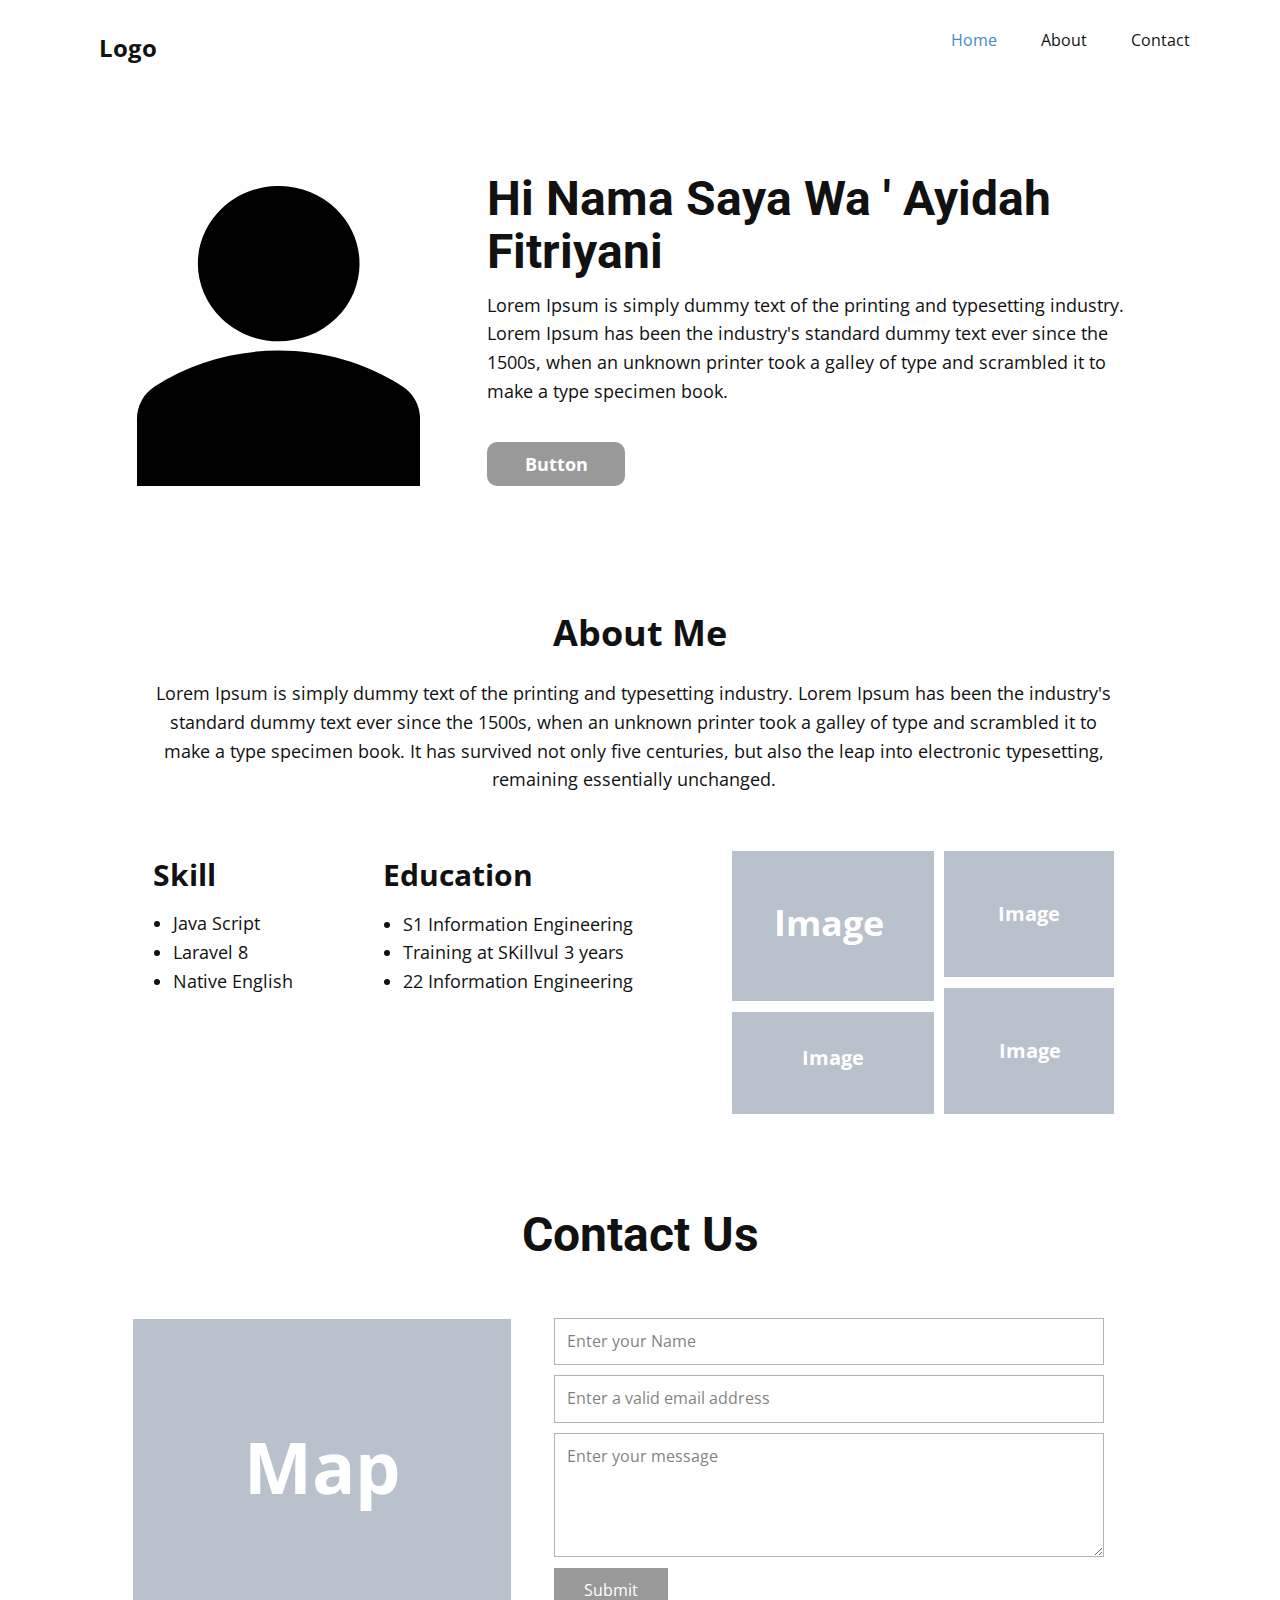
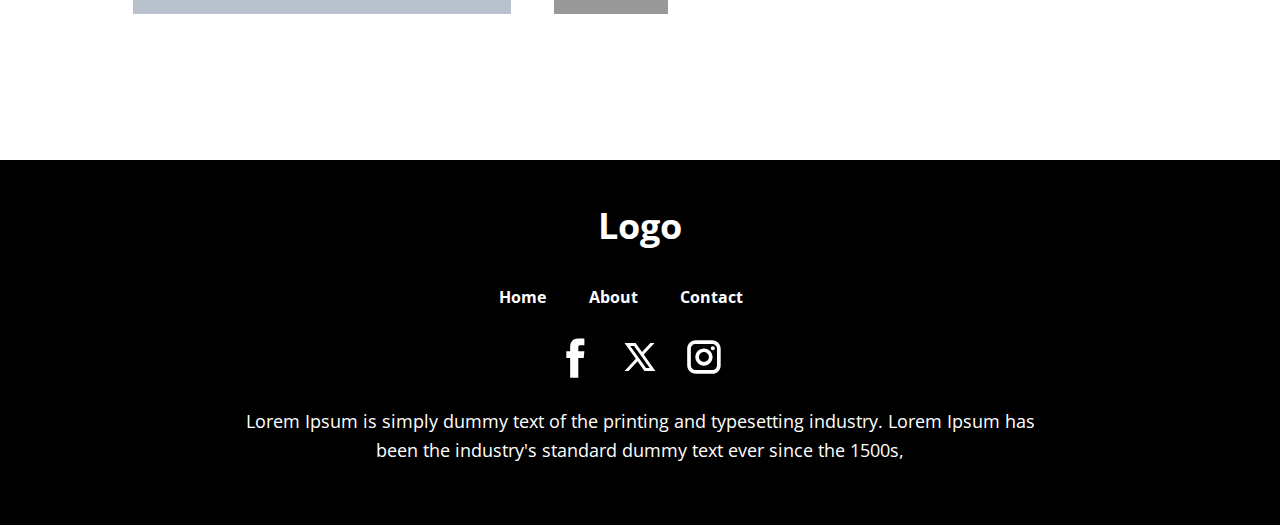
<file: WebSite6219231/index.html>
<!DOCTYPE html>
<html style="font-size: 16px" lang="en">
  <head>
    <meta name="viewport" content="width=device-width, initial-scale=1.0" />
    <meta charset="utf-8" />
    <meta
      name="keywords"
      content="Hi Nama Saya Wa &amp;apos; Ayidah Fitriyani​" />
    <meta name="description" content="" />
    <title>Home</title>
    <link rel="stylesheet" href="nicepage.css" media="screen" />
    <link rel="stylesheet" href="Home.css" media="screen" />
    <script
      class="u-script"
      type="text/javascript"
      src="jquery-1.9.1.min.js"
      defer=""></script>
    <script
      class="u-script"
      type="text/javascript"
      src="nicepage.js"
      defer=""></script>
    <meta name="generator" content="Nicepage 6.6.5, nicepage.com" />
    <meta name="referrer" content="origin" />
    <link
      id="u-theme-google-font"
      rel="stylesheet"
      href="https://fonts.googleapis.com/css?family=Roboto:100,100i,300,300i,400,400i,500,500i,700,700i,900,900i|Open+Sans:300,300i,400,400i,500,500i,600,600i,700,700i,800,800i" />

    <script type="application/ld+json">
      {
        "@context": "http://schema.org",
        "@type": "Organization",
        "name": "",
        "url": "/",
        "sameAs": [
          "https://facebook.com/name",
          "https://twitter.com/name",
          "https://instagram.com/name"
        ]
      }
    </script>
    <meta name="theme-color" content="#478ac9" />
    <link rel="canonical" href="/" />
    <meta name="twitter:site" content="@" />
    <meta name="twitter:card" content="summary_large_image" />
    <meta name="twitter:title" content="Home" />
    <meta name="twitter:description" content="" />
    <meta property="og:title" content="Home" />
    <meta property="og:type" content="website" />
    <meta data-intl-tel-input-cdn-path="intlTelInput/" />
  </head>
  <body
    data-home-page="https://website6219231.nicepage.io/Home.html?version=f37528c5-c11f-ef84-a187-94aab98ab106"
    data-home-page-title="Home"
    data-path-to-root="./"
    data-include-products="false"
    class="u-body u-xl-mode"
    data-lang="en">
    <header class="u-clearfix u-header u-header" id="sec-e791">
      <div class="u-clearfix u-sheet u-valign-middle-xl u-sheet-1">
        <nav class="u-menu u-menu-one-level u-offcanvas u-menu-1">
          <div
            class="menu-collapse"
            style="font-size: 1rem; letter-spacing: 0px">
            <a
              class="u-button-style u-custom-left-right-menu-spacing u-custom-padding-bottom u-custom-top-bottom-menu-spacing u-nav-link u-text-active-palette-1-base u-text-hover-palette-2-base"
              href="#">
              <svg class="u-svg-link" viewBox="0 0 24 24">
                <use xlink:href="#menu-hamburger"></use>
              </svg>
              <svg
                class="u-svg-content"
                version="1.1"
                id="menu-hamburger"
                viewBox="0 0 16 16"
                x="0px"
                y="0px"
                xmlns:xlink="http://www.w3.org/1999/xlink"
                xmlns="http://www.w3.org/2000/svg">
                <g>
                  <rect y="1" width="16" height="2"></rect>
                  <rect y="7" width="16" height="2"></rect>
                  <rect y="13" width="16" height="2"></rect>
                </g>
              </svg>
            </a>
          </div>
          <div class="u-custom-menu u-nav-container">
            <ul class="u-nav u-unstyled u-nav-1">
              <li class="u-nav-item">
                <a
                  class="u-button-style u-nav-link u-text-active-palette-1-base u-text-hover-palette-2-base"
                  href="Home.html#sec-49e9"
                  style="padding: 10px 20px"
                  >Home</a
                >
              </li>
              <li class="u-nav-item">
                <a
                  class="u-button-style u-nav-link u-text-active-palette-1-base u-text-hover-palette-2-base"
                  href="Home.html#sec-9ac7"
                  style="padding: 10px 20px"
                  >About</a
                >
              </li>
              <li class="u-nav-item">
                <a
                  class="u-button-style u-nav-link u-text-active-palette-1-base u-text-hover-palette-2-base"
                  href="Home.html#sec-5a77"
                  style="padding: 10px 20px"
                  >Contact</a
                >
              </li>
            </ul>
          </div>
          <div class="u-custom-menu u-nav-container-collapse">
            <div
              class="u-black u-container-style u-inner-container-layout u-opacity u-opacity-95 u-sidenav">
              <div class="u-inner-container-layout u-sidenav-overflow">
                <div class="u-menu-close"></div>
                <ul
                  class="u-align-center u-nav u-popupmenu-items u-unstyled u-nav-2">
                  <li class="u-nav-item">
                    <a
                      class="u-button-style u-nav-link"
                      href="Home.html#sec-49e9"
                      >Home</a
                    >
                  </li>
                  <li class="u-nav-item">
                    <a
                      class="u-button-style u-nav-link"
                      href="Home.html#sec-9ac7"
                      >About</a
                    >
                  </li>
                  <li class="u-nav-item">
                    <a
                      class="u-button-style u-nav-link"
                      href="Home.html#sec-5a77"
                      >Contact</a
                    >
                  </li>
                </ul>
              </div>
            </div>
            <div class="u-black u-menu-overlay u-opacity u-opacity-70"></div>
          </div>
        </nav>
        <p class="u-text u-text-default u-text-1">Logo</p>
      </div>
    </header>
    <section class="u-clearfix u-section-1" id="sec-49e9">
      <div class="u-clearfix u-sheet u-valign-middle-xl u-sheet-1">
        <h1 class="u-align-center-xs u-text u-title u-text-1">
          Hi Nama Saya Wa ' Ayidah Fitriyani
        </h1>
        <div class="u-shape u-shape-svg u-text-black u-shape-1">
          <svg
            class="u-svg-link"
            preserveAspectRatio="none"
            viewBox="0 0 148 160"
            style="">
            <use xlink:href="#svg-63a5"></use>
          </svg>
          <svg
            class="u-svg-content"
            viewBox="0 0 148 160"
            x="0px"
            y="0px"
            id="svg-63a5">
            <path
              d="M104,12.1c16.5,16.2,16.5,42.4,0,58.6s-43.3,16.2-59.8,0s-16.5-42.4,0-58.6S87.5-4,104,12.1 M138.9,106.9
	c-38.6-25.5-91.2-25.5-129.7,0C3.5,110.7,0,117.1,0,124.1V160h148v-35.9C148.1,117.1,144.6,110.7,138.9,106.9L138.9,106.9z"></path>
          </svg>
        </div>
        <p class="u-align-center-xs u-text u-text-2">
          Lorem Ipsum&nbsp;is simply dummy text of the printing and typesetting
          industry. Lorem Ipsum has been the industry's standard dummy text ever
          since the 1500s, when an unknown printer took a galley of type and
          scrambled it to make a type specimen book.&nbsp;
        </p>
        <div
          class="u-align-center u-container-align-center-xs u-container-style u-grey-40 u-group u-radius u-shape-round u-group-1">
          <div
            class="u-container-layout u-valign-middle-lg u-valign-middle-md u-valign-middle-sm u-valign-middle-xs u-container-layout-1">
            <p class="u-align-center-xs u-text u-text-3">Button</p>
          </div>
        </div>
      </div>
    </section>
    <section class="u-clearfix u-section-2" id="sec-9ac7">
      <div class="u-clearfix u-sheet u-valign-middle-xl u-sheet-1">
        <p class="u-align-center u-text u-text-default u-text-1">About Me</p>
        <p class="u-align-center u-text u-text-2">
          Lorem Ipsum&nbsp;is simply dummy text of the printing and typesetting
          industry. Lorem Ipsum has been the industry's standard dummy text ever
          since the 1500s, when an unknown printer took a galley of type and
          scrambled it to make a type specimen book. It has survived not only
          five centuries, but also the leap into electronic typesetting,
          remaining essentially unchanged.
        </p>
        <div
          class="u-container-style u-group u-palette-5-base u-shape-rectangle u-group-1">
          <div
            class="u-container-layout u-valign-middle-lg u-valign-middle-md u-valign-middle-sm u-valign-middle-xs u-container-layout-1">
            <p
              class="u-align-center u-text u-text-body-alt-color u-text-default u-text-3">
              Image<span style="font-weight: 700"></span>
            </p>
            <p
              class="u-align-center u-hidden-lg u-hidden-md u-hidden-xs u-text u-text-body-alt-color u-text-default u-text-4">
              Image<span style="font-weight: 700"></span>
            </p>
          </div>
        </div>
        <div
          class="u-container-style u-group u-palette-5-base u-shape-rectangle u-group-2">
          <div class="u-container-layout u-valign-middle u-container-layout-2">
            <p
              class="u-align-left u-text u-text-body-alt-color u-text-default u-text-5">
              Image
            </p>
          </div>
        </div>
        <p class="u-align-left u-text u-text-6">Skill</p>
        <p class="u-align-left u-text u-text-7">Education</p>
        <ul class="u-align-left u-text u-text-default u-text-8">
          <li>Java Script</li>
          <li>Laravel 8</li>
          <li>Native English</li>
        </ul>
        <ul
          class="u-align-left u-text u-text-default-lg u-text-default-xl u-text-9">
          <li>S1 Information Engineering</li>
          <li>Training at SKillvul 3 years</li>
          <li>22 Information Engineering</li>
        </ul>
        <div
          class="u-container-style u-group u-palette-5-base u-shape-rectangle u-group-3">
          <div
            class="u-container-layout u-valign-top-md u-valign-top-sm u-valign-top-xs u-container-layout-3">
            <p
              class="u-align-left u-text u-text-body-alt-color u-text-default-xl u-text-10">
              Image
            </p>
          </div>
        </div>
        <div
          class="u-container-style u-group u-palette-5-base u-shape-rectangle u-group-4">
          <div
            class="u-container-layout u-valign-middle-md u-valign-middle-sm u-valign-middle-xs u-valign-top-lg u-valign-top-xl u-container-layout-4">
            <p
              class="u-align-left u-text u-text-body-alt-color u-text-default u-text-11">
              Image
            </p>
          </div>
        </div>
      </div>
    </section>
    <section class="u-align-center u-clearfix u-section-3" id="sec-5a77">
      <div class="u-clearfix u-sheet u-sheet-1">
        <h2 class="u-align-center u-text u-text-default u-text-1">
          Contact Us
        </h2>
        <div class="custom-expanded u-form u-form-1">
          <form
            action="https://forms.nicepagesrv.com/v2/form/process"
            class="u-clearfix u-form-spacing-10 u-form-vertical u-inner-form"
            style="padding: 10px"
            source="email"
            name="form">
            <div class="u-form-group u-form-name u-label-none">
              <label for="name-3b9a" class="u-label">Name</label>
              <input
                type="text"
                placeholder="Enter your Name"
                id="name-3b9a"
                name="name"
                class="u-input u-input-rectangle"
                required="" />
            </div>
            <div class="u-form-email u-form-group u-label-none">
              <label for="email-3b9a" class="u-label">Email</label>
              <input
                type="email"
                placeholder="Enter a valid email address"
                id="email-3b9a"
                name="email"
                class="u-input u-input-rectangle"
                required="" />
            </div>
            <div class="u-form-group u-form-message u-label-none">
              <label for="message-3b9a" class="u-label">Message</label>
              <textarea
                placeholder="Enter your message"
                rows="4"
                cols="50"
                id="message-3b9a"
                name="message"
                class="u-input u-input-rectangle"
                required=""></textarea>
            </div>
            <div class="u-align-left u-form-group u-form-submit">
              <a
                href="#"
                class="u-border-none u-btn u-btn-submit u-button-style u-grey-40 u-btn-1"
                >Submit</a
              >
              <input
                type="submit"
                value="submit"
                class="u-form-control-hidden" />
            </div>
            <div class="u-form-send-message u-form-send-success">
              Thank you! Your message has been sent.
            </div>
            <div class="u-form-send-error u-form-send-message">
              Unable to send your message. Please fix errors then try again.
            </div>
            <input type="hidden" value="" name="recaptchaResponse" />
            <input
              type="hidden"
              name="formServices"
              value="19c371b0-c2eb-1013-93e0-2ae2adfe6d45" />
          </form>
        </div>
        <div
          class="custom-expanded u-container-style u-group u-palette-5-base u-shape-rectangle u-group-1">
          <div
            class="u-container-layout u-valign-middle-xl u-valign-middle-xs u-container-layout-1">
            <p
              class="u-align-center u-text u-text-body-alt-color u-text-default u-text-2">
              Map
            </p>
          </div>
        </div>
      </div>
    </section>

    <footer
      class="u-align-center u-black u-clearfix u-footer u-footer"
      id="sec-5ae6">
      <div class="u-clearfix u-sheet u-sheet-1">
        <p class="u-align-center u-text u-text-default u-text-1">Logo</p>
        <div
          class="u-clearfix u-container-align-center-lg u-container-align-center-md u-container-align-center-sm u-container-align-center-xl u-group-elements u-group-elements-1">
          <div
            class="u-expanded-width-md u-expanded-width-sm u-expanded-width-xs u-list u-list-1">
            <div class="u-repeater u-repeater-1">
              <div class="u-container-style u-list-item u-repeater-item">
                <div
                  class="u-container-layout u-similar-container u-container-layout-1">
                  <p
                    class="u-align-center u-custom-item u-text u-text-default u-text-2">
                    Home
                  </p>
                </div>
              </div>
              <div class="u-container-style u-list-item u-repeater-item">
                <div
                  class="u-container-layout u-similar-container u-container-layout-2">
                  <p
                    class="u-align-center u-custom-item u-text u-text-default u-text-3">
                    About
                  </p>
                </div>
              </div>
              <div class="u-container-style u-list-item u-repeater-item">
                <div
                  class="u-container-layout u-similar-container u-container-layout-3">
                  <p
                    class="u-align-center u-custom-item u-text u-text-default u-text-4">
                    Contact
                  </p>
                </div>
              </div>
            </div>
          </div>
        </div>
        <div
          class="u-align-center u-social-icons u-spacing-10 u-social-icons-1">
          <a
            class="u-social-url"
            title="facebook"
            target="_blank"
            href="https://facebook.com/name"
            ><span
              class="u-icon u-social-facebook u-social-icon u-text-black u-icon-1"
              ><svg
                class="u-svg-link"
                preserveAspectRatio="xMidYMin slice"
                viewBox="0 0 112 112"
                style="">
                <use xlink:href="#svg-0d7e"></use></svg
              ><svg
                class="u-svg-content"
                viewBox="0 0 112 112"
                x="0"
                y="0"
                id="svg-0d7e">
                <circle fill="currentColor" cx="56.1" cy="56.1" r="55"></circle>
                <path
                  fill="#FFFFFF"
                  d="M73.5,31.6h-9.1c-1.4,0-3.6,0.8-3.6,3.9v8.5h12.6L72,58.3H60.8v40.8H43.9V58.3h-8V43.9h8v-9.2
c0-6.7,3.1-17,17-17h12.5v13.9H73.5z"></path></svg
            ></span>
          </a>
          <a
            class="u-social-url"
            title="twitter"
            target="_blank"
            href="https://twitter.com/name"
            ><span
              class="u-icon u-social-icon u-social-twitter u-text-black u-icon-2"
              ><svg
                class="u-svg-link"
                preserveAspectRatio="xMidYMin slice"
                viewBox="0 0 112.2 112.2"
                style="">
                <use xlink:href="#svg-4ce7"></use></svg
              ><svg
                class="u-svg-content"
                viewBox="0 0 112.2 112.2"
                x="0px"
                y="0px"
                id="svg-4ce7">
                <circle fill="currentColor" cx="56" cy="56" r="55"></circle>
                <path
                  fill="#FFFFFF"
                  d="M63.9,51l22.4-24h-8.6L60.3,45.9L46.9,27H24l23.3,32.8L24,85h8.2L51,64.9L65.3,85H88L63.9,51z M55.3,60.2
l-3.7-5.1L35.7,33.1h8.1l12.3,17.2l3.7,5.1l16.6,23.4h-7.8L55.3,60.2z"></path></svg
            ></span>
          </a>
          <a
            class="u-social-url"
            title="instagram"
            target="_blank"
            href="https://instagram.com/name"
            ><span
              class="u-icon u-social-icon u-social-instagram u-text-black u-icon-3"
              ><svg
                class="u-svg-link"
                preserveAspectRatio="xMidYMin slice"
                viewBox="0 0 112 112"
                style="">
                <use xlink:href="#svg-38fe"></use></svg
              ><svg
                class="u-svg-content"
                viewBox="0 0 112 112"
                x="0"
                y="0"
                id="svg-38fe">
                <circle fill="currentColor" cx="56.1" cy="56.1" r="55"></circle>
                <path
                  fill="#FFFFFF"
                  d="M55.9,38.2c-9.9,0-17.9,8-17.9,17.9C38,66,46,74,55.9,74c9.9,0,17.9-8,17.9-17.9C73.8,46.2,65.8,38.2,55.9,38.2
z M55.9,66.4c-5.7,0-10.3-4.6-10.3-10.3c-0.1-5.7,4.6-10.3,10.3-10.3c5.7,0,10.3,4.6,10.3,10.3C66.2,61.8,61.6,66.4,55.9,66.4z"></path>
                <path
                  fill="#FFFFFF"
                  d="M74.3,33.5c-2.3,0-4.2,1.9-4.2,4.2s1.9,4.2,4.2,4.2s4.2-1.9,4.2-4.2S76.6,33.5,74.3,33.5z"></path>
                <path
                  fill="#FFFFFF"
                  d="M73.1,21.3H38.6c-9.7,0-17.5,7.9-17.5,17.5v34.5c0,9.7,7.9,17.6,17.5,17.6h34.5c9.7,0,17.5-7.9,17.5-17.5V38.8
C90.6,29.1,82.7,21.3,73.1,21.3z M83,73.3c0,5.5-4.5,9.9-9.9,9.9H38.6c-5.5,0-9.9-4.5-9.9-9.9V38.8c0-5.5,4.5-9.9,9.9-9.9h34.5
c5.5,0,9.9,4.5,9.9,9.9V73.3z"></path>
              </svg>
            </span>
          </a>
        </div>
        <p class="u-align-center u-text u-text-5">
          Lorem Ipsum&nbsp;is simply dummy text of the printing and typesetting
          industry. Lorem Ipsum has been the industry's standard dummy text ever
          since the 1500s,
        </p>
      </div>
    </footer>
  </body>
</html>
</file>
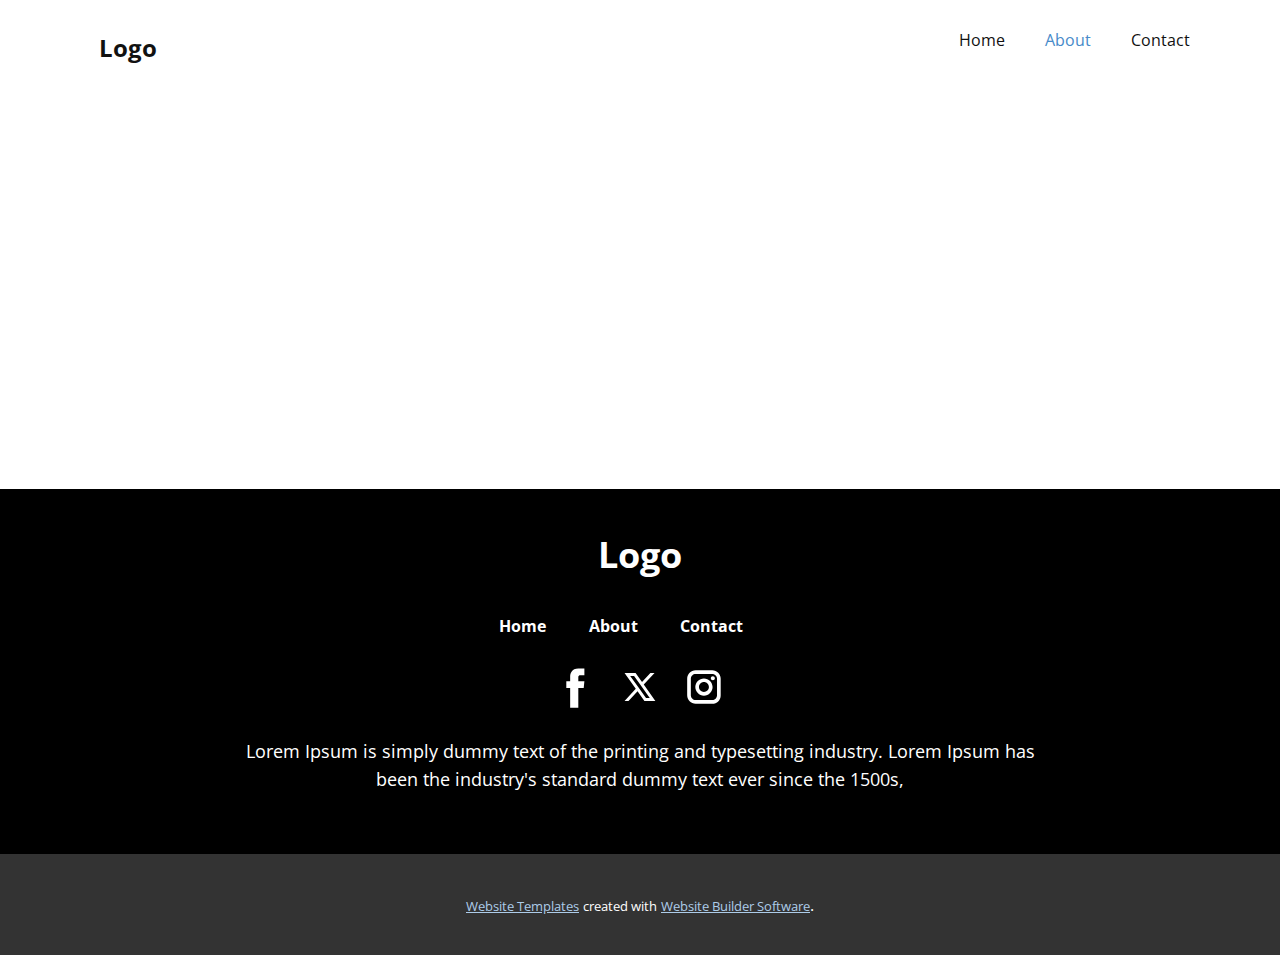
<file: WebSite6219231/About.html>
<!DOCTYPE html>
<html style="font-size: 16px;" lang="en"><head>
    <meta name="viewport" content="width=device-width, initial-scale=1.0">
    <meta charset="utf-8">
    <meta name="keywords" content="">
    <meta name="description" content="">
    <title>About</title>
    <link rel="stylesheet" href="nicepage.css" media="screen">
<link rel="stylesheet" href="About.css" media="screen">
    <script class="u-script" type="text/javascript" src="jquery-1.9.1.min.js" defer=""></script>
    <script class="u-script" type="text/javascript" src="nicepage.js" defer=""></script>
    <meta name="generator" content="Nicepage 6.6.5, nicepage.com">
    <link id="u-theme-google-font" rel="stylesheet" href="https://fonts.googleapis.com/css?family=Roboto:100,100i,300,300i,400,400i,500,500i,700,700i,900,900i|Open+Sans:300,300i,400,400i,500,500i,600,600i,700,700i,800,800i">
    
    
    
    <script type="application/ld+json">{
		"@context": "http://schema.org",
		"@type": "Organization",
		"name": "",
		"sameAs": [
				"https://facebook.com/name",
				"https://twitter.com/name",
				"https://instagram.com/name"
		]
}</script>
    <meta name="theme-color" content="#478ac9">
    <meta name="twitter:site" content="@">
    <meta name="twitter:card" content="summary_large_image">
    <meta name="twitter:title" content="About">
    <meta name="twitter:description" content="">
    <meta property="og:title" content="About">
    <meta property="og:type" content="website">
  <meta data-intl-tel-input-cdn-path="intlTelInput/"></head>
  <body data-path-to-root="./" data-include-products="false" class="u-body u-xl-mode" data-lang="en"><header class="u-clearfix u-header u-header" id="sec-e791"><div class="u-clearfix u-sheet u-valign-middle-xl u-sheet-1">
        <nav class="u-menu u-menu-one-level u-offcanvas u-menu-1">
          <div class="menu-collapse" style="font-size: 1rem; letter-spacing: 0px;">
            <a class="u-button-style u-custom-left-right-menu-spacing u-custom-padding-bottom u-custom-top-bottom-menu-spacing u-nav-link u-text-active-palette-1-base u-text-hover-palette-2-base" href="#">
              <svg class="u-svg-link" viewBox="0 0 24 24"><use xlink:href="#menu-hamburger"></use></svg>
              <svg class="u-svg-content" version="1.1" id="menu-hamburger" viewBox="0 0 16 16" x="0px" y="0px" xmlns:xlink="http://www.w3.org/1999/xlink" xmlns="http://www.w3.org/2000/svg"><g><rect y="1" width="16" height="2"></rect><rect y="7" width="16" height="2"></rect><rect y="13" width="16" height="2"></rect>
</g></svg>
            </a>
          </div>
          <div class="u-custom-menu u-nav-container">
            <ul class="u-nav u-unstyled u-nav-1"><li class="u-nav-item"><a class="u-button-style u-nav-link u-text-active-palette-1-base u-text-hover-palette-2-base" href="Home.html#sec-49e9" style="padding: 10px 20px;">Home</a>
</li><li class="u-nav-item"><a class="u-button-style u-nav-link u-text-active-palette-1-base u-text-hover-palette-2-base" href="Home.html#sec-9ac7" style="padding: 10px 20px;">About</a>
</li><li class="u-nav-item"><a class="u-button-style u-nav-link u-text-active-palette-1-base u-text-hover-palette-2-base" href="Home.html#sec-5a77" style="padding: 10px 20px;">Contact</a>
</li></ul>
          </div>
          <div class="u-custom-menu u-nav-container-collapse">
            <div class="u-black u-container-style u-inner-container-layout u-opacity u-opacity-95 u-sidenav">
              <div class="u-inner-container-layout u-sidenav-overflow">
                <div class="u-menu-close"></div>
                <ul class="u-align-center u-nav u-popupmenu-items u-unstyled u-nav-2"><li class="u-nav-item"><a class="u-button-style u-nav-link" href="Home.html#sec-49e9">Home</a>
</li><li class="u-nav-item"><a class="u-button-style u-nav-link" href="Home.html#sec-9ac7">About</a>
</li><li class="u-nav-item"><a class="u-button-style u-nav-link" href="Home.html#sec-5a77">Contact</a>
</li></ul>
              </div>
            </div>
            <div class="u-black u-menu-overlay u-opacity u-opacity-70"></div>
          </div>
        </nav>
        <p class="u-text u-text-default u-text-1">Logo</p>
      </div></header>
    <section class="u-clearfix u-section-1" id="sec-37a2">
      <div class="u-clearfix u-sheet u-sheet-1"></div>
    </section>
    
    
    
    <footer class="u-align-center u-black u-clearfix u-footer u-footer" id="sec-5ae6"><div class="u-clearfix u-sheet u-sheet-1">
        <p class="u-align-center u-text u-text-default u-text-1">Logo </p>
        <div class="u-clearfix u-container-align-center-lg u-container-align-center-md u-container-align-center-sm u-container-align-center-xl u-group-elements u-group-elements-1">
          <div class="u-expanded-width-md u-expanded-width-sm u-expanded-width-xs u-list u-list-1">
            <div class="u-repeater u-repeater-1">
              <div class="u-container-style u-list-item u-repeater-item">
                <div class="u-container-layout u-similar-container u-container-layout-1">
                  <p class="u-align-center u-custom-item u-text u-text-default u-text-2">Home </p>
                </div>
              </div>
              <div class="u-container-style u-list-item u-repeater-item">
                <div class="u-container-layout u-similar-container u-container-layout-2">
                  <p class="u-align-center u-custom-item u-text u-text-default u-text-3">About </p>
                </div>
              </div>
              <div class="u-container-style u-list-item u-repeater-item">
                <div class="u-container-layout u-similar-container u-container-layout-3">
                  <p class="u-align-center u-custom-item u-text u-text-default u-text-4">Contact </p>
                </div>
              </div>
            </div>
          </div>
        </div>
        <div class="u-align-center u-social-icons u-spacing-10 u-social-icons-1">
          <a class="u-social-url" title="facebook" target="_blank" href="https://facebook.com/name"><span class="u-icon u-social-facebook u-social-icon u-text-black u-icon-1"><svg class="u-svg-link" preserveAspectRatio="xMidYMin slice" viewBox="0 0 112 112" style=""><use xlink:href="#svg-0d7e"></use></svg><svg class="u-svg-content" viewBox="0 0 112 112" x="0" y="0" id="svg-0d7e"><circle fill="currentColor" cx="56.1" cy="56.1" r="55"></circle><path fill="#FFFFFF" d="M73.5,31.6h-9.1c-1.4,0-3.6,0.8-3.6,3.9v8.5h12.6L72,58.3H60.8v40.8H43.9V58.3h-8V43.9h8v-9.2
c0-6.7,3.1-17,17-17h12.5v13.9H73.5z"></path></svg></span>
          </a>
          <a class="u-social-url" title="twitter" target="_blank" href="https://twitter.com/name"><span class="u-icon u-social-icon u-social-twitter u-text-black u-icon-2"><svg class="u-svg-link" preserveAspectRatio="xMidYMin slice" viewBox="0 0 112.2 112.2" style=""><use xlink:href="#svg-4ce7"></use></svg><svg class="u-svg-content" viewBox="0 0 112.2 112.2" x="0px" y="0px" id="svg-4ce7"><circle fill="currentColor" cx="56" cy="56" r="55"></circle><path fill="#FFFFFF" d="M63.9,51l22.4-24h-8.6L60.3,45.9L46.9,27H24l23.3,32.8L24,85h8.2L51,64.9L65.3,85H88L63.9,51z M55.3,60.2
l-3.7-5.1L35.7,33.1h8.1l12.3,17.2l3.7,5.1l16.6,23.4h-7.8L55.3,60.2z"></path></svg></span>
          </a>
          <a class="u-social-url" title="instagram" target="_blank" href="https://instagram.com/name"><span class="u-icon u-social-icon u-social-instagram u-text-black u-icon-3"><svg class="u-svg-link" preserveAspectRatio="xMidYMin slice" viewBox="0 0 112 112" style=""><use xlink:href="#svg-38fe"></use></svg><svg class="u-svg-content" viewBox="0 0 112 112" x="0" y="0" id="svg-38fe"><circle fill="currentColor" cx="56.1" cy="56.1" r="55"></circle><path fill="#FFFFFF" d="M55.9,38.2c-9.9,0-17.9,8-17.9,17.9C38,66,46,74,55.9,74c9.9,0,17.9-8,17.9-17.9C73.8,46.2,65.8,38.2,55.9,38.2
z M55.9,66.4c-5.7,0-10.3-4.6-10.3-10.3c-0.1-5.7,4.6-10.3,10.3-10.3c5.7,0,10.3,4.6,10.3,10.3C66.2,61.8,61.6,66.4,55.9,66.4z"></path><path fill="#FFFFFF" d="M74.3,33.5c-2.3,0-4.2,1.9-4.2,4.2s1.9,4.2,4.2,4.2s4.2-1.9,4.2-4.2S76.6,33.5,74.3,33.5z"></path><path fill="#FFFFFF" d="M73.1,21.3H38.6c-9.7,0-17.5,7.9-17.5,17.5v34.5c0,9.7,7.9,17.6,17.5,17.6h34.5c9.7,0,17.5-7.9,17.5-17.5V38.8
C90.6,29.1,82.7,21.3,73.1,21.3z M83,73.3c0,5.5-4.5,9.9-9.9,9.9H38.6c-5.5,0-9.9-4.5-9.9-9.9V38.8c0-5.5,4.5-9.9,9.9-9.9h34.5
c5.5,0,9.9,4.5,9.9,9.9V73.3z"></path></svg></span>
          </a>
        </div>
        <p class="u-align-center u-text u-text-5"> Lorem Ipsum&nbsp;is simply dummy text of the printing and typesetting industry. Lorem Ipsum has been the industry's standard dummy text ever since the 1500s,</p>
      </div></footer>
    <section class="u-backlink u-clearfix u-grey-80">
      <a class="u-link" href="https://nicepage.com/website-templates" target="_blank">
        <span>Website Templates</span>
      </a>
      <p class="u-text">
        <span>created with</span>
      </p>
      <a class="u-link" href="" target="_blank">
        <span>Website Builder Software</span>
      </a>. 
    </section>
  
</body></html>
</file>
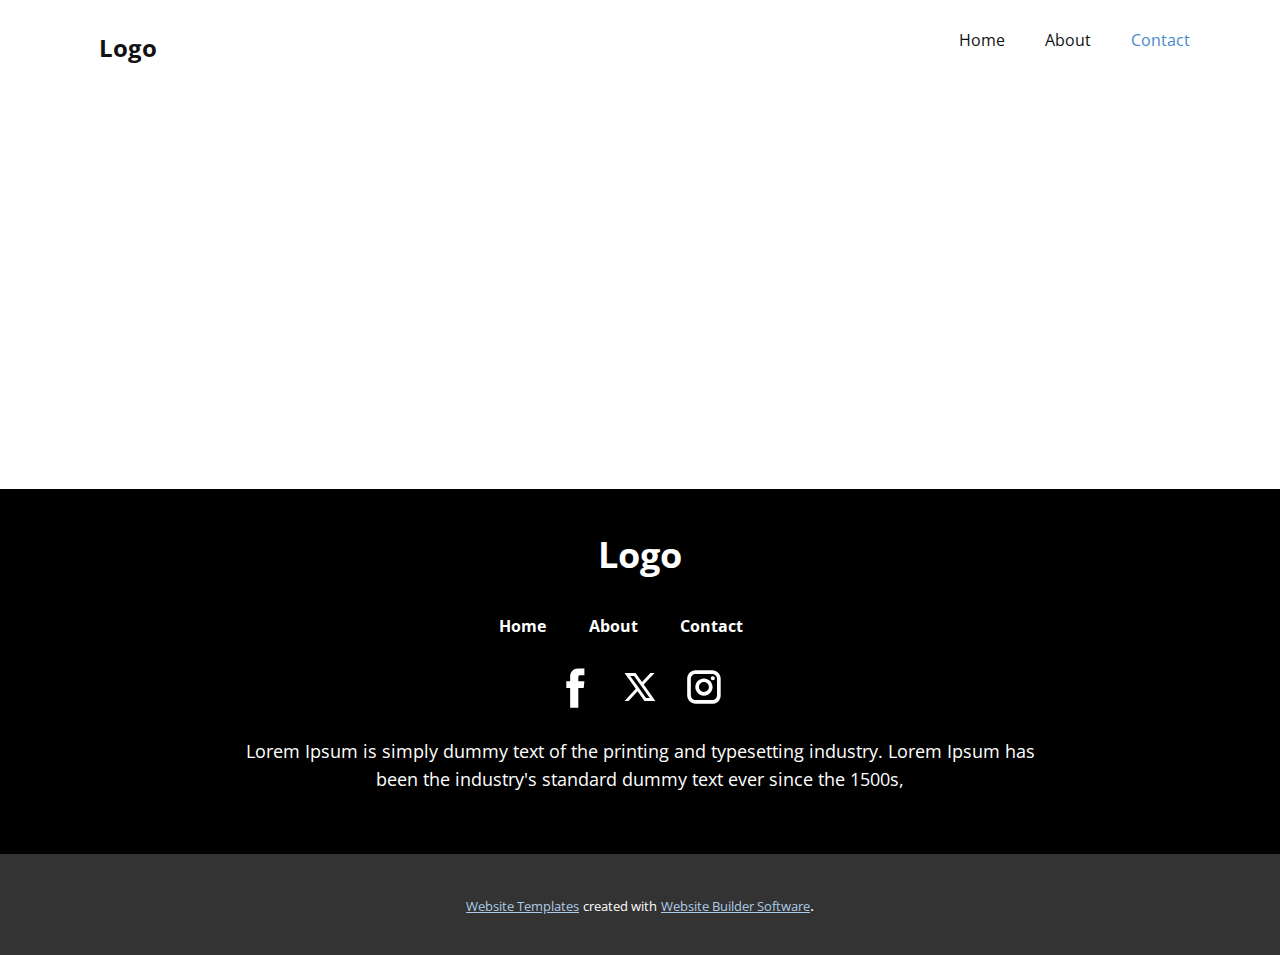
<file: WebSite6219231/Contact.html>
<!DOCTYPE html>
<html style="font-size: 16px;" lang="en"><head>
    <meta name="viewport" content="width=device-width, initial-scale=1.0">
    <meta charset="utf-8">
    <meta name="keywords" content="">
    <meta name="description" content="">
    <title>Contact</title>
    <link rel="stylesheet" href="nicepage.css" media="screen">
<link rel="stylesheet" href="Contact.css" media="screen">
    <script class="u-script" type="text/javascript" src="jquery-1.9.1.min.js" defer=""></script>
    <script class="u-script" type="text/javascript" src="nicepage.js" defer=""></script>
    <meta name="generator" content="Nicepage 6.6.5, nicepage.com">
    <link id="u-theme-google-font" rel="stylesheet" href="https://fonts.googleapis.com/css?family=Roboto:100,100i,300,300i,400,400i,500,500i,700,700i,900,900i|Open+Sans:300,300i,400,400i,500,500i,600,600i,700,700i,800,800i">
    
    
    
    <script type="application/ld+json">{
		"@context": "http://schema.org",
		"@type": "Organization",
		"name": "",
		"sameAs": [
				"https://facebook.com/name",
				"https://twitter.com/name",
				"https://instagram.com/name"
		]
}</script>
    <meta name="theme-color" content="#478ac9">
    <meta name="twitter:site" content="@">
    <meta name="twitter:card" content="summary_large_image">
    <meta name="twitter:title" content="Contact">
    <meta name="twitter:description" content="">
    <meta property="og:title" content="Contact">
    <meta property="og:type" content="website">
  <meta data-intl-tel-input-cdn-path="intlTelInput/"></head>
  <body data-path-to-root="./" data-include-products="false" class="u-body u-xl-mode" data-lang="en"><header class="u-clearfix u-header u-header" id="sec-e791"><div class="u-clearfix u-sheet u-valign-middle-xl u-sheet-1">
        <nav class="u-menu u-menu-one-level u-offcanvas u-menu-1">
          <div class="menu-collapse" style="font-size: 1rem; letter-spacing: 0px;">
            <a class="u-button-style u-custom-left-right-menu-spacing u-custom-padding-bottom u-custom-top-bottom-menu-spacing u-nav-link u-text-active-palette-1-base u-text-hover-palette-2-base" href="#">
              <svg class="u-svg-link" viewBox="0 0 24 24"><use xlink:href="#menu-hamburger"></use></svg>
              <svg class="u-svg-content" version="1.1" id="menu-hamburger" viewBox="0 0 16 16" x="0px" y="0px" xmlns:xlink="http://www.w3.org/1999/xlink" xmlns="http://www.w3.org/2000/svg"><g><rect y="1" width="16" height="2"></rect><rect y="7" width="16" height="2"></rect><rect y="13" width="16" height="2"></rect>
</g></svg>
            </a>
          </div>
          <div class="u-custom-menu u-nav-container">
            <ul class="u-nav u-unstyled u-nav-1"><li class="u-nav-item"><a class="u-button-style u-nav-link u-text-active-palette-1-base u-text-hover-palette-2-base" href="Home.html#sec-49e9" style="padding: 10px 20px;">Home</a>
</li><li class="u-nav-item"><a class="u-button-style u-nav-link u-text-active-palette-1-base u-text-hover-palette-2-base" href="Home.html#sec-9ac7" style="padding: 10px 20px;">About</a>
</li><li class="u-nav-item"><a class="u-button-style u-nav-link u-text-active-palette-1-base u-text-hover-palette-2-base" href="Home.html#sec-5a77" style="padding: 10px 20px;">Contact</a>
</li></ul>
          </div>
          <div class="u-custom-menu u-nav-container-collapse">
            <div class="u-black u-container-style u-inner-container-layout u-opacity u-opacity-95 u-sidenav">
              <div class="u-inner-container-layout u-sidenav-overflow">
                <div class="u-menu-close"></div>
                <ul class="u-align-center u-nav u-popupmenu-items u-unstyled u-nav-2"><li class="u-nav-item"><a class="u-button-style u-nav-link" href="Home.html#sec-49e9">Home</a>
</li><li class="u-nav-item"><a class="u-button-style u-nav-link" href="Home.html#sec-9ac7">About</a>
</li><li class="u-nav-item"><a class="u-button-style u-nav-link" href="Home.html#sec-5a77">Contact</a>
</li></ul>
              </div>
            </div>
            <div class="u-black u-menu-overlay u-opacity u-opacity-70"></div>
          </div>
        </nav>
        <p class="u-text u-text-default u-text-1">Logo</p>
      </div></header>
    <section class="u-clearfix u-section-1" id="sec-6dbc">
      <div class="u-clearfix u-sheet u-sheet-1"></div>
    </section>
    
    
    
    <footer class="u-align-center u-black u-clearfix u-footer u-footer" id="sec-5ae6"><div class="u-clearfix u-sheet u-sheet-1">
        <p class="u-align-center u-text u-text-default u-text-1">Logo </p>
        <div class="u-clearfix u-container-align-center-lg u-container-align-center-md u-container-align-center-sm u-container-align-center-xl u-group-elements u-group-elements-1">
          <div class="u-expanded-width-md u-expanded-width-sm u-expanded-width-xs u-list u-list-1">
            <div class="u-repeater u-repeater-1">
              <div class="u-container-style u-list-item u-repeater-item">
                <div class="u-container-layout u-similar-container u-container-layout-1">
                  <p class="u-align-center u-custom-item u-text u-text-default u-text-2">Home </p>
                </div>
              </div>
              <div class="u-container-style u-list-item u-repeater-item">
                <div class="u-container-layout u-similar-container u-container-layout-2">
                  <p class="u-align-center u-custom-item u-text u-text-default u-text-3">About </p>
                </div>
              </div>
              <div class="u-container-style u-list-item u-repeater-item">
                <div class="u-container-layout u-similar-container u-container-layout-3">
                  <p class="u-align-center u-custom-item u-text u-text-default u-text-4">Contact </p>
                </div>
              </div>
            </div>
          </div>
        </div>
        <div class="u-align-center u-social-icons u-spacing-10 u-social-icons-1">
          <a class="u-social-url" title="facebook" target="_blank" href="https://facebook.com/name"><span class="u-icon u-social-facebook u-social-icon u-text-black u-icon-1"><svg class="u-svg-link" preserveAspectRatio="xMidYMin slice" viewBox="0 0 112 112" style=""><use xlink:href="#svg-0d7e"></use></svg><svg class="u-svg-content" viewBox="0 0 112 112" x="0" y="0" id="svg-0d7e"><circle fill="currentColor" cx="56.1" cy="56.1" r="55"></circle><path fill="#FFFFFF" d="M73.5,31.6h-9.1c-1.4,0-3.6,0.8-3.6,3.9v8.5h12.6L72,58.3H60.8v40.8H43.9V58.3h-8V43.9h8v-9.2
c0-6.7,3.1-17,17-17h12.5v13.9H73.5z"></path></svg></span>
          </a>
          <a class="u-social-url" title="twitter" target="_blank" href="https://twitter.com/name"><span class="u-icon u-social-icon u-social-twitter u-text-black u-icon-2"><svg class="u-svg-link" preserveAspectRatio="xMidYMin slice" viewBox="0 0 112.2 112.2" style=""><use xlink:href="#svg-4ce7"></use></svg><svg class="u-svg-content" viewBox="0 0 112.2 112.2" x="0px" y="0px" id="svg-4ce7"><circle fill="currentColor" cx="56" cy="56" r="55"></circle><path fill="#FFFFFF" d="M63.9,51l22.4-24h-8.6L60.3,45.9L46.9,27H24l23.3,32.8L24,85h8.2L51,64.9L65.3,85H88L63.9,51z M55.3,60.2
l-3.7-5.1L35.7,33.1h8.1l12.3,17.2l3.7,5.1l16.6,23.4h-7.8L55.3,60.2z"></path></svg></span>
          </a>
          <a class="u-social-url" title="instagram" target="_blank" href="https://instagram.com/name"><span class="u-icon u-social-icon u-social-instagram u-text-black u-icon-3"><svg class="u-svg-link" preserveAspectRatio="xMidYMin slice" viewBox="0 0 112 112" style=""><use xlink:href="#svg-38fe"></use></svg><svg class="u-svg-content" viewBox="0 0 112 112" x="0" y="0" id="svg-38fe"><circle fill="currentColor" cx="56.1" cy="56.1" r="55"></circle><path fill="#FFFFFF" d="M55.9,38.2c-9.9,0-17.9,8-17.9,17.9C38,66,46,74,55.9,74c9.9,0,17.9-8,17.9-17.9C73.8,46.2,65.8,38.2,55.9,38.2
z M55.9,66.4c-5.7,0-10.3-4.6-10.3-10.3c-0.1-5.7,4.6-10.3,10.3-10.3c5.7,0,10.3,4.6,10.3,10.3C66.2,61.8,61.6,66.4,55.9,66.4z"></path><path fill="#FFFFFF" d="M74.3,33.5c-2.3,0-4.2,1.9-4.2,4.2s1.9,4.2,4.2,4.2s4.2-1.9,4.2-4.2S76.6,33.5,74.3,33.5z"></path><path fill="#FFFFFF" d="M73.1,21.3H38.6c-9.7,0-17.5,7.9-17.5,17.5v34.5c0,9.7,7.9,17.6,17.5,17.6h34.5c9.7,0,17.5-7.9,17.5-17.5V38.8
C90.6,29.1,82.7,21.3,73.1,21.3z M83,73.3c0,5.5-4.5,9.9-9.9,9.9H38.6c-5.5,0-9.9-4.5-9.9-9.9V38.8c0-5.5,4.5-9.9,9.9-9.9h34.5
c5.5,0,9.9,4.5,9.9,9.9V73.3z"></path></svg></span>
          </a>
        </div>
        <p class="u-align-center u-text u-text-5"> Lorem Ipsum&nbsp;is simply dummy text of the printing and typesetting industry. Lorem Ipsum has been the industry's standard dummy text ever since the 1500s,</p>
      </div></footer>
    <section class="u-backlink u-clearfix u-grey-80">
      <a class="u-link" href="https://nicepage.com/website-templates" target="_blank">
        <span>Website Templates</span>
      </a>
      <p class="u-text">
        <span>created with</span>
      </p>
      <a class="u-link" href="" target="_blank">
        <span>Website Builder Software</span>
      </a>. 
    </section>
  
</body></html>
</file>
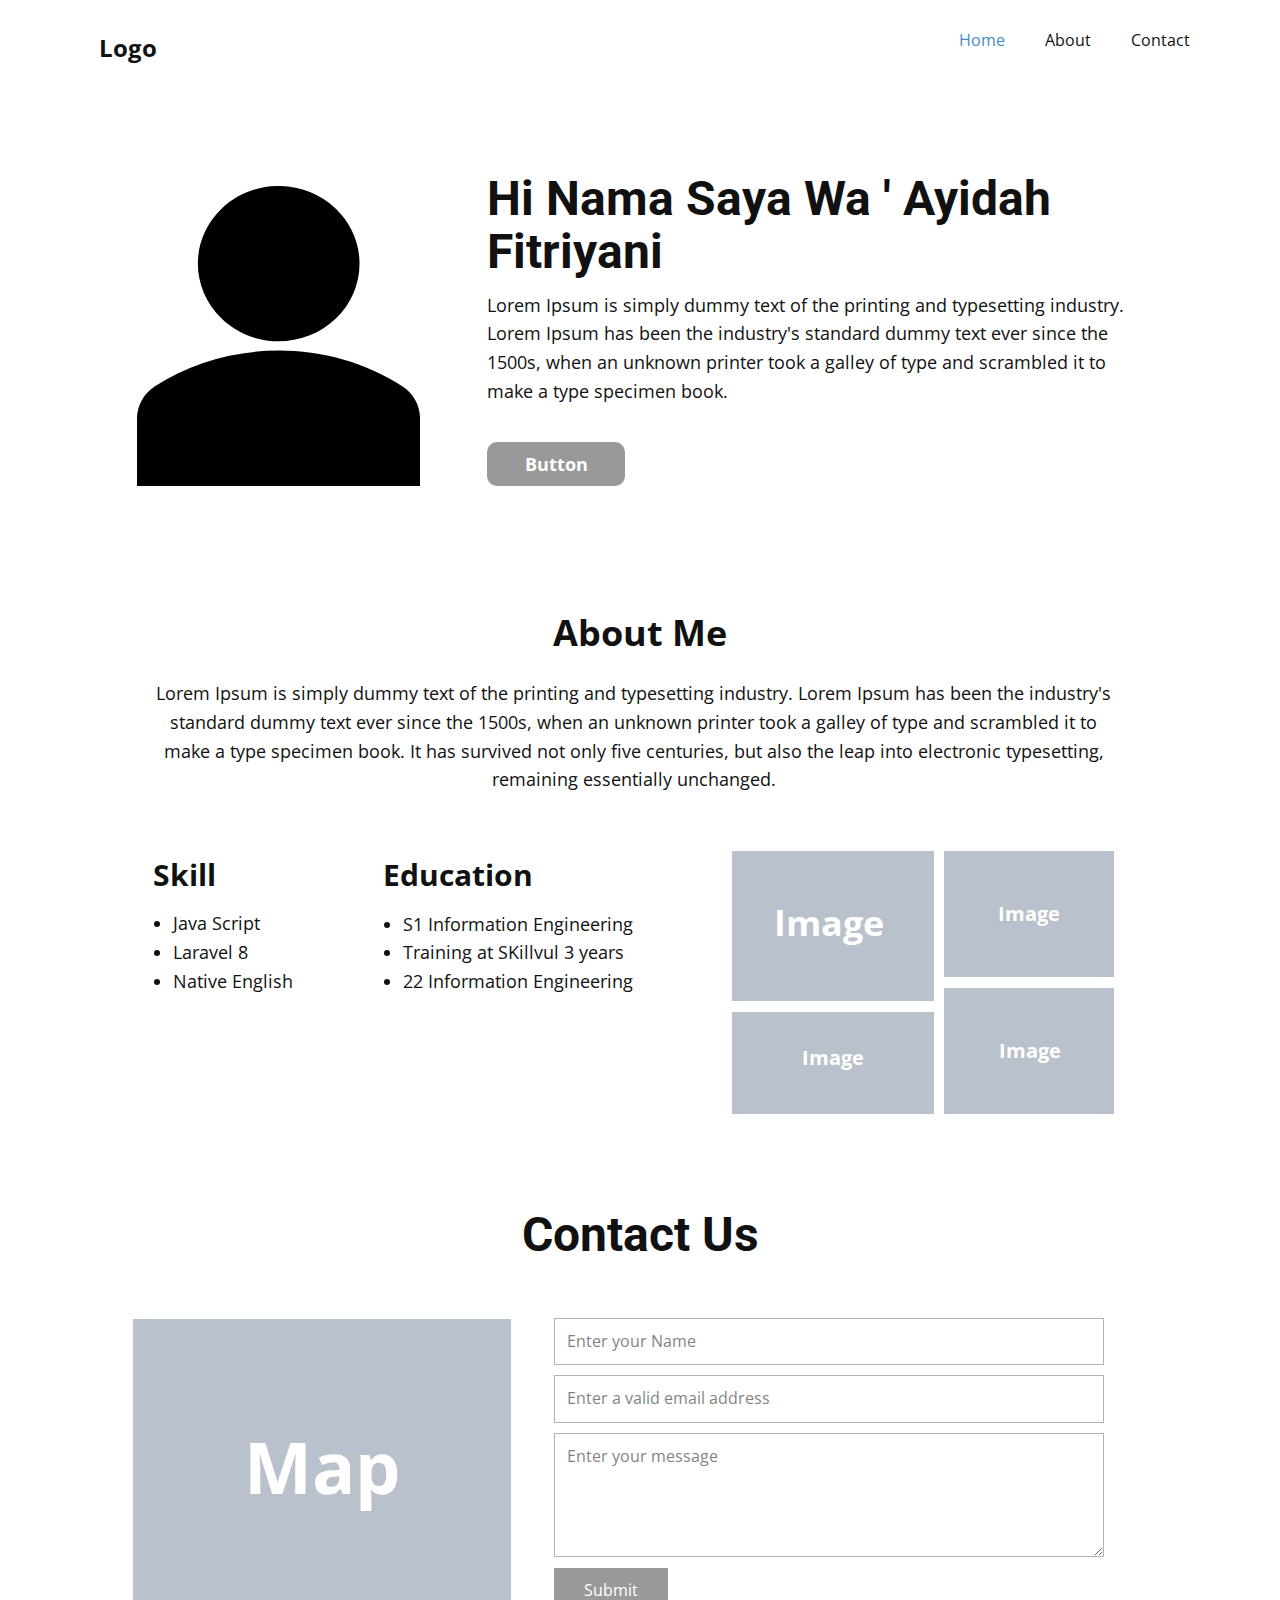
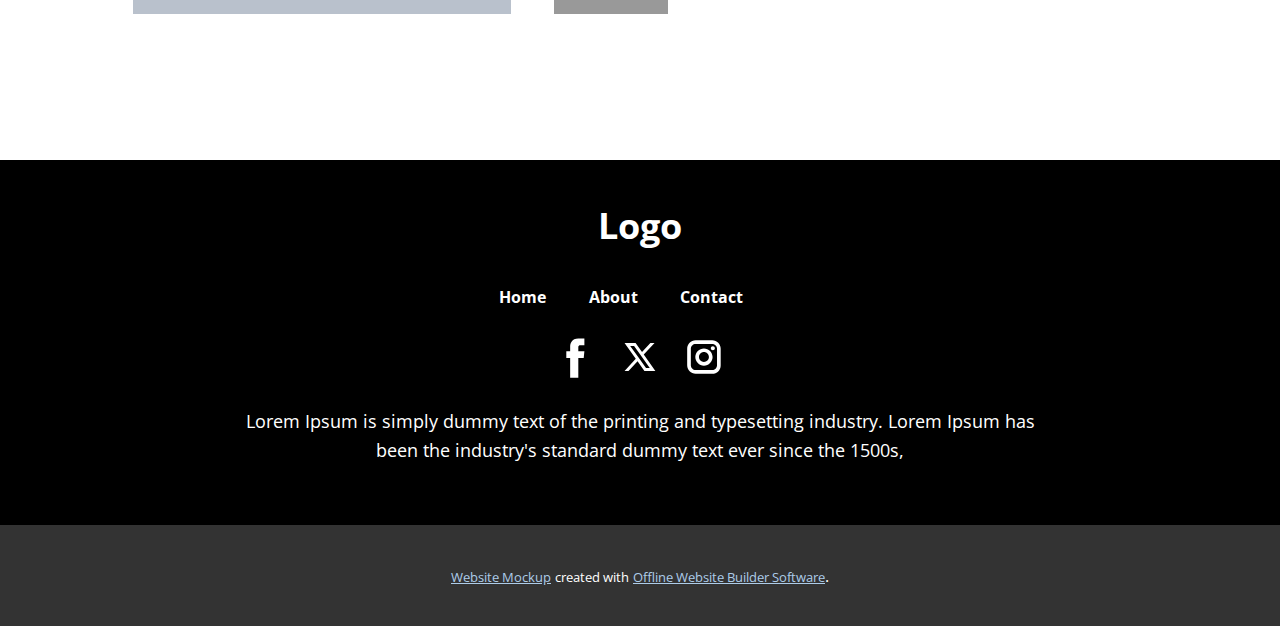
<file: WebSite6219231/Home.html>
<!DOCTYPE html>
<html style="font-size: 16px;" lang="en"><head>
    <meta name="viewport" content="width=device-width, initial-scale=1.0">
    <meta charset="utf-8">
    <meta name="keywords" content="Hi Nama Saya Wa &amp;apos; Ayidah Fitriyani​">
    <meta name="description" content="">
    <title>Home</title>
    <link rel="stylesheet" href="nicepage.css" media="screen">
<link rel="stylesheet" href="Home.css" media="screen">
    <script class="u-script" type="text/javascript" src="jquery-1.9.1.min.js" defer=""></script>
    <script class="u-script" type="text/javascript" src="nicepage.js" defer=""></script>
    <meta name="generator" content="Nicepage 6.6.5, nicepage.com">
    <meta name="referrer" content="origin">
    <link id="u-theme-google-font" rel="stylesheet" href="https://fonts.googleapis.com/css?family=Roboto:100,100i,300,300i,400,400i,500,500i,700,700i,900,900i|Open+Sans:300,300i,400,400i,500,500i,600,600i,700,700i,800,800i">
    
    
    
    
    
    <script type="application/ld+json">{
		"@context": "http://schema.org",
		"@type": "Organization",
		"name": "",
		"url": "/",
		"sameAs": [
				"https://facebook.com/name",
				"https://twitter.com/name",
				"https://instagram.com/name"
		]
}</script>
    <meta name="theme-color" content="#478ac9">
    <link rel="canonical" href="/">
    <meta name="twitter:site" content="@">
    <meta name="twitter:card" content="summary_large_image">
    <meta name="twitter:title" content="Home">
    <meta name="twitter:description" content="">
    <meta property="og:title" content="Home">
    <meta property="og:type" content="website">
  <meta data-intl-tel-input-cdn-path="intlTelInput/"></head>
  <body data-path-to-root="./" data-include-products="false" class="u-body u-xl-mode" data-lang="en"><header class="u-clearfix u-header u-header" id="sec-e791"><div class="u-clearfix u-sheet u-valign-middle-xl u-sheet-1">
        <nav class="u-menu u-menu-one-level u-offcanvas u-menu-1">
          <div class="menu-collapse" style="font-size: 1rem; letter-spacing: 0px;">
            <a class="u-button-style u-custom-left-right-menu-spacing u-custom-padding-bottom u-custom-top-bottom-menu-spacing u-nav-link u-text-active-palette-1-base u-text-hover-palette-2-base" href="#">
              <svg class="u-svg-link" viewBox="0 0 24 24"><use xlink:href="#menu-hamburger"></use></svg>
              <svg class="u-svg-content" version="1.1" id="menu-hamburger" viewBox="0 0 16 16" x="0px" y="0px" xmlns:xlink="http://www.w3.org/1999/xlink" xmlns="http://www.w3.org/2000/svg"><g><rect y="1" width="16" height="2"></rect><rect y="7" width="16" height="2"></rect><rect y="13" width="16" height="2"></rect>
</g></svg>
            </a>
          </div>
          <div class="u-custom-menu u-nav-container">
            <ul class="u-nav u-unstyled u-nav-1"><li class="u-nav-item"><a class="u-button-style u-nav-link u-text-active-palette-1-base u-text-hover-palette-2-base" href="Home.html#sec-49e9" style="padding: 10px 20px;">Home</a>
</li><li class="u-nav-item"><a class="u-button-style u-nav-link u-text-active-palette-1-base u-text-hover-palette-2-base" href="Home.html#sec-9ac7" style="padding: 10px 20px;">About</a>
</li><li class="u-nav-item"><a class="u-button-style u-nav-link u-text-active-palette-1-base u-text-hover-palette-2-base" href="Home.html#sec-5a77" style="padding: 10px 20px;">Contact</a>
</li></ul>
          </div>
          <div class="u-custom-menu u-nav-container-collapse">
            <div class="u-black u-container-style u-inner-container-layout u-opacity u-opacity-95 u-sidenav">
              <div class="u-inner-container-layout u-sidenav-overflow">
                <div class="u-menu-close"></div>
                <ul class="u-align-center u-nav u-popupmenu-items u-unstyled u-nav-2"><li class="u-nav-item"><a class="u-button-style u-nav-link" href="Home.html#sec-49e9">Home</a>
</li><li class="u-nav-item"><a class="u-button-style u-nav-link" href="Home.html#sec-9ac7">About</a>
</li><li class="u-nav-item"><a class="u-button-style u-nav-link" href="Home.html#sec-5a77">Contact</a>
</li></ul>
              </div>
            </div>
            <div class="u-black u-menu-overlay u-opacity u-opacity-70"></div>
          </div>
        </nav>
        <p class="u-text u-text-default u-text-1">Logo</p>
      </div></header>
    <section class="u-clearfix u-section-1" id="sec-49e9">
      <div class="u-clearfix u-sheet u-valign-middle-xl u-sheet-1">
        <h1 class="u-align-center-xs u-text u-title u-text-1">Hi Nama Saya Wa ' Ayidah Fitriyani </h1>
        <div class="u-shape u-shape-svg u-text-black u-shape-1">
          <svg class="u-svg-link" preserveAspectRatio="none" viewBox="0 0 148 160" style=""><use xlink:href="#svg-63a5"></use></svg>
          <svg class="u-svg-content" viewBox="0 0 148 160" x="0px" y="0px" id="svg-63a5"><path d="M104,12.1c16.5,16.2,16.5,42.4,0,58.6s-43.3,16.2-59.8,0s-16.5-42.4,0-58.6S87.5-4,104,12.1 M138.9,106.9
	c-38.6-25.5-91.2-25.5-129.7,0C3.5,110.7,0,117.1,0,124.1V160h148v-35.9C148.1,117.1,144.6,110.7,138.9,106.9L138.9,106.9z"></path></svg>
        </div>
        <p class="u-align-center-xs u-text u-text-2"> Lorem Ipsum&nbsp;is simply dummy text of the printing and typesetting industry. Lorem Ipsum has been the industry's standard dummy text ever since the 1500s, when an unknown printer took a galley of type and scrambled it to make a type specimen book.&nbsp;</p>
        <div class="u-align-center u-container-align-center-xs u-container-style u-grey-40 u-group u-radius u-shape-round u-group-1">
          <div class="u-container-layout u-valign-middle-lg u-valign-middle-md u-valign-middle-sm u-valign-middle-xs u-container-layout-1">
            <p class="u-align-center-xs u-text u-text-3">Button </p>
          </div>
        </div>
      </div>
    </section>
    <section class="u-clearfix u-section-2" id="sec-9ac7">
      <div class="u-clearfix u-sheet u-valign-middle-xl u-sheet-1">
        <p class="u-align-center u-text u-text-default u-text-1">About Me</p>
        <p class="u-align-center u-text u-text-2"> Lorem Ipsum&nbsp;is simply dummy text of the printing and typesetting industry. Lorem Ipsum has been the industry's standard dummy text ever since the 1500s, when an unknown printer took a galley of type and scrambled it to make a type specimen book. It has survived not only five centuries, but also the leap into electronic typesetting, remaining essentially unchanged.</p>
        <div class="u-container-style u-group u-palette-5-base u-shape-rectangle u-group-1">
          <div class="u-container-layout u-valign-middle-lg u-valign-middle-md u-valign-middle-sm u-valign-middle-xs u-container-layout-1">
            <p class="u-align-center u-text u-text-body-alt-color u-text-default u-text-3">Image<span style="font-weight: 700;"></span>
            </p>
            <p class="u-align-center u-hidden-lg u-hidden-md u-hidden-xs u-text u-text-body-alt-color u-text-default u-text-4">Image<span style="font-weight: 700;"></span>
            </p>
          </div>
        </div>
        <div class="u-container-style u-group u-palette-5-base u-shape-rectangle u-group-2">
          <div class="u-container-layout u-valign-middle u-container-layout-2">
            <p class="u-align-left u-text u-text-body-alt-color u-text-default u-text-5">Image</p>
          </div>
        </div>
        <p class="u-align-left u-text u-text-6">Skill</p>
        <p class="u-align-left u-text u-text-7">Education</p>
        <ul class="u-align-left u-text u-text-default u-text-8">
          <li>Java Script</li>
          <li>Laravel 8</li>
          <li>Native English</li>
        </ul>
        <ul class="u-align-left u-text u-text-default-lg u-text-default-xl u-text-9">
          <li>S1 Information Engineering</li>
          <li>Training at SKillvul 3 years</li>
          <li>22 Information Engineering</li>
        </ul>
        <div class="u-container-style u-group u-palette-5-base u-shape-rectangle u-group-3">
          <div class="u-container-layout u-valign-top-md u-valign-top-sm u-valign-top-xs u-container-layout-3">
            <p class="u-align-left u-text u-text-body-alt-color u-text-default-xl u-text-10">Image</p>
          </div>
        </div>
        <div class="u-container-style u-group u-palette-5-base u-shape-rectangle u-group-4">
          <div class="u-container-layout u-valign-middle-md u-valign-middle-sm u-valign-middle-xs u-valign-top-lg u-valign-top-xl u-container-layout-4">
            <p class="u-align-left u-text u-text-body-alt-color u-text-default u-text-11">Image</p>
          </div>
        </div>
      </div>
    </section>
    <section class="u-align-center u-clearfix u-section-3" id="sec-5a77">
      <div class="u-clearfix u-sheet u-sheet-1">
        <h2 class="u-align-center u-text u-text-default u-text-1">Contact Us</h2>
        <div class="custom-expanded u-form u-form-1">
          <form action="https://forms.nicepagesrv.com/v2/form/process" class="u-clearfix u-form-spacing-10 u-form-vertical u-inner-form" style="padding: 10px" source="email" name="form">
            <div class="u-form-group u-form-name u-label-none">
              <label for="name-3b9a" class="u-label">Name</label>
              <input type="text" placeholder="Enter your Name" id="name-3b9a" name="name" class="u-input u-input-rectangle" required="">
            </div>
            <div class="u-form-email u-form-group u-label-none">
              <label for="email-3b9a" class="u-label">Email</label>
              <input type="email" placeholder="Enter a valid email address" id="email-3b9a" name="email" class="u-input u-input-rectangle" required="">
            </div>
            <div class="u-form-group u-form-message u-label-none">
              <label for="message-3b9a" class="u-label">Message</label>
              <textarea placeholder="Enter your message" rows="4" cols="50" id="message-3b9a" name="message" class="u-input u-input-rectangle" required=""></textarea>
            </div>
            <div class="u-align-left u-form-group u-form-submit">
              <a href="#" class="u-border-none u-btn u-btn-submit u-button-style u-grey-40 u-btn-1">Submit</a>
              <input type="submit" value="submit" class="u-form-control-hidden">
            </div>
            <div class="u-form-send-message u-form-send-success"> Thank you! Your message has been sent. </div>
            <div class="u-form-send-error u-form-send-message"> Unable to send your message. Please fix errors then try again. </div>
            <input type="hidden" value="" name="recaptchaResponse">
            <input type="hidden" name="formServices" value="19c371b0-c2eb-1013-93e0-2ae2adfe6d45">
          </form>
        </div>
        <div class="custom-expanded u-container-style u-group u-palette-5-base u-shape-rectangle u-group-1">
          <div class="u-container-layout u-valign-middle-xl u-valign-middle-xs u-container-layout-1">
            <p class="u-align-center u-text u-text-body-alt-color u-text-default u-text-2">Map</p>
          </div>
        </div>
      </div>
    </section>
    
    
    
    <footer class="u-align-center u-black u-clearfix u-footer u-footer" id="sec-5ae6"><div class="u-clearfix u-sheet u-sheet-1">
        <p class="u-align-center u-text u-text-default u-text-1">Logo </p>
        <div class="u-clearfix u-container-align-center-lg u-container-align-center-md u-container-align-center-sm u-container-align-center-xl u-group-elements u-group-elements-1">
          <div class="u-expanded-width-md u-expanded-width-sm u-expanded-width-xs u-list u-list-1">
            <div class="u-repeater u-repeater-1">
              <div class="u-container-style u-list-item u-repeater-item">
                <div class="u-container-layout u-similar-container u-container-layout-1">
                  <p class="u-align-center u-custom-item u-text u-text-default u-text-2">Home </p>
                </div>
              </div>
              <div class="u-container-style u-list-item u-repeater-item">
                <div class="u-container-layout u-similar-container u-container-layout-2">
                  <p class="u-align-center u-custom-item u-text u-text-default u-text-3">About </p>
                </div>
              </div>
              <div class="u-container-style u-list-item u-repeater-item">
                <div class="u-container-layout u-similar-container u-container-layout-3">
                  <p class="u-align-center u-custom-item u-text u-text-default u-text-4">Contact </p>
                </div>
              </div>
            </div>
          </div>
        </div>
        <div class="u-align-center u-social-icons u-spacing-10 u-social-icons-1">
          <a class="u-social-url" title="facebook" target="_blank" href="https://facebook.com/name"><span class="u-icon u-social-facebook u-social-icon u-text-black u-icon-1"><svg class="u-svg-link" preserveAspectRatio="xMidYMin slice" viewBox="0 0 112 112" style=""><use xlink:href="#svg-0d7e"></use></svg><svg class="u-svg-content" viewBox="0 0 112 112" x="0" y="0" id="svg-0d7e"><circle fill="currentColor" cx="56.1" cy="56.1" r="55"></circle><path fill="#FFFFFF" d="M73.5,31.6h-9.1c-1.4,0-3.6,0.8-3.6,3.9v8.5h12.6L72,58.3H60.8v40.8H43.9V58.3h-8V43.9h8v-9.2
c0-6.7,3.1-17,17-17h12.5v13.9H73.5z"></path></svg></span>
          </a>
          <a class="u-social-url" title="twitter" target="_blank" href="https://twitter.com/name"><span class="u-icon u-social-icon u-social-twitter u-text-black u-icon-2"><svg class="u-svg-link" preserveAspectRatio="xMidYMin slice" viewBox="0 0 112.2 112.2" style=""><use xlink:href="#svg-4ce7"></use></svg><svg class="u-svg-content" viewBox="0 0 112.2 112.2" x="0px" y="0px" id="svg-4ce7"><circle fill="currentColor" cx="56" cy="56" r="55"></circle><path fill="#FFFFFF" d="M63.9,51l22.4-24h-8.6L60.3,45.9L46.9,27H24l23.3,32.8L24,85h8.2L51,64.9L65.3,85H88L63.9,51z M55.3,60.2
l-3.7-5.1L35.7,33.1h8.1l12.3,17.2l3.7,5.1l16.6,23.4h-7.8L55.3,60.2z"></path></svg></span>
          </a>
          <a class="u-social-url" title="instagram" target="_blank" href="https://instagram.com/name"><span class="u-icon u-social-icon u-social-instagram u-text-black u-icon-3"><svg class="u-svg-link" preserveAspectRatio="xMidYMin slice" viewBox="0 0 112 112" style=""><use xlink:href="#svg-38fe"></use></svg><svg class="u-svg-content" viewBox="0 0 112 112" x="0" y="0" id="svg-38fe"><circle fill="currentColor" cx="56.1" cy="56.1" r="55"></circle><path fill="#FFFFFF" d="M55.9,38.2c-9.9,0-17.9,8-17.9,17.9C38,66,46,74,55.9,74c9.9,0,17.9-8,17.9-17.9C73.8,46.2,65.8,38.2,55.9,38.2
z M55.9,66.4c-5.7,0-10.3-4.6-10.3-10.3c-0.1-5.7,4.6-10.3,10.3-10.3c5.7,0,10.3,4.6,10.3,10.3C66.2,61.8,61.6,66.4,55.9,66.4z"></path><path fill="#FFFFFF" d="M74.3,33.5c-2.3,0-4.2,1.9-4.2,4.2s1.9,4.2,4.2,4.2s4.2-1.9,4.2-4.2S76.6,33.5,74.3,33.5z"></path><path fill="#FFFFFF" d="M73.1,21.3H38.6c-9.7,0-17.5,7.9-17.5,17.5v34.5c0,9.7,7.9,17.6,17.5,17.6h34.5c9.7,0,17.5-7.9,17.5-17.5V38.8
C90.6,29.1,82.7,21.3,73.1,21.3z M83,73.3c0,5.5-4.5,9.9-9.9,9.9H38.6c-5.5,0-9.9-4.5-9.9-9.9V38.8c0-5.5,4.5-9.9,9.9-9.9h34.5
c5.5,0,9.9,4.5,9.9,9.9V73.3z"></path></svg></span>
          </a>
        </div>
        <p class="u-align-center u-text u-text-5"> Lorem Ipsum&nbsp;is simply dummy text of the printing and typesetting industry. Lorem Ipsum has been the industry's standard dummy text ever since the 1500s,</p>
      </div></footer>
    <section class="u-backlink u-clearfix u-grey-80">
      <a class="u-link" href="https://nicepage.com/website-mockup" target="_blank">
        <span>Website Mockup</span>
      </a>
      <p class="u-text">
        <span>created with</span>
      </p>
      <a class="u-link" href="" target="_blank">
        <span>Offline Website Builder Software</span>
      </a>. 
    </section>
  
</body></html>
</file>
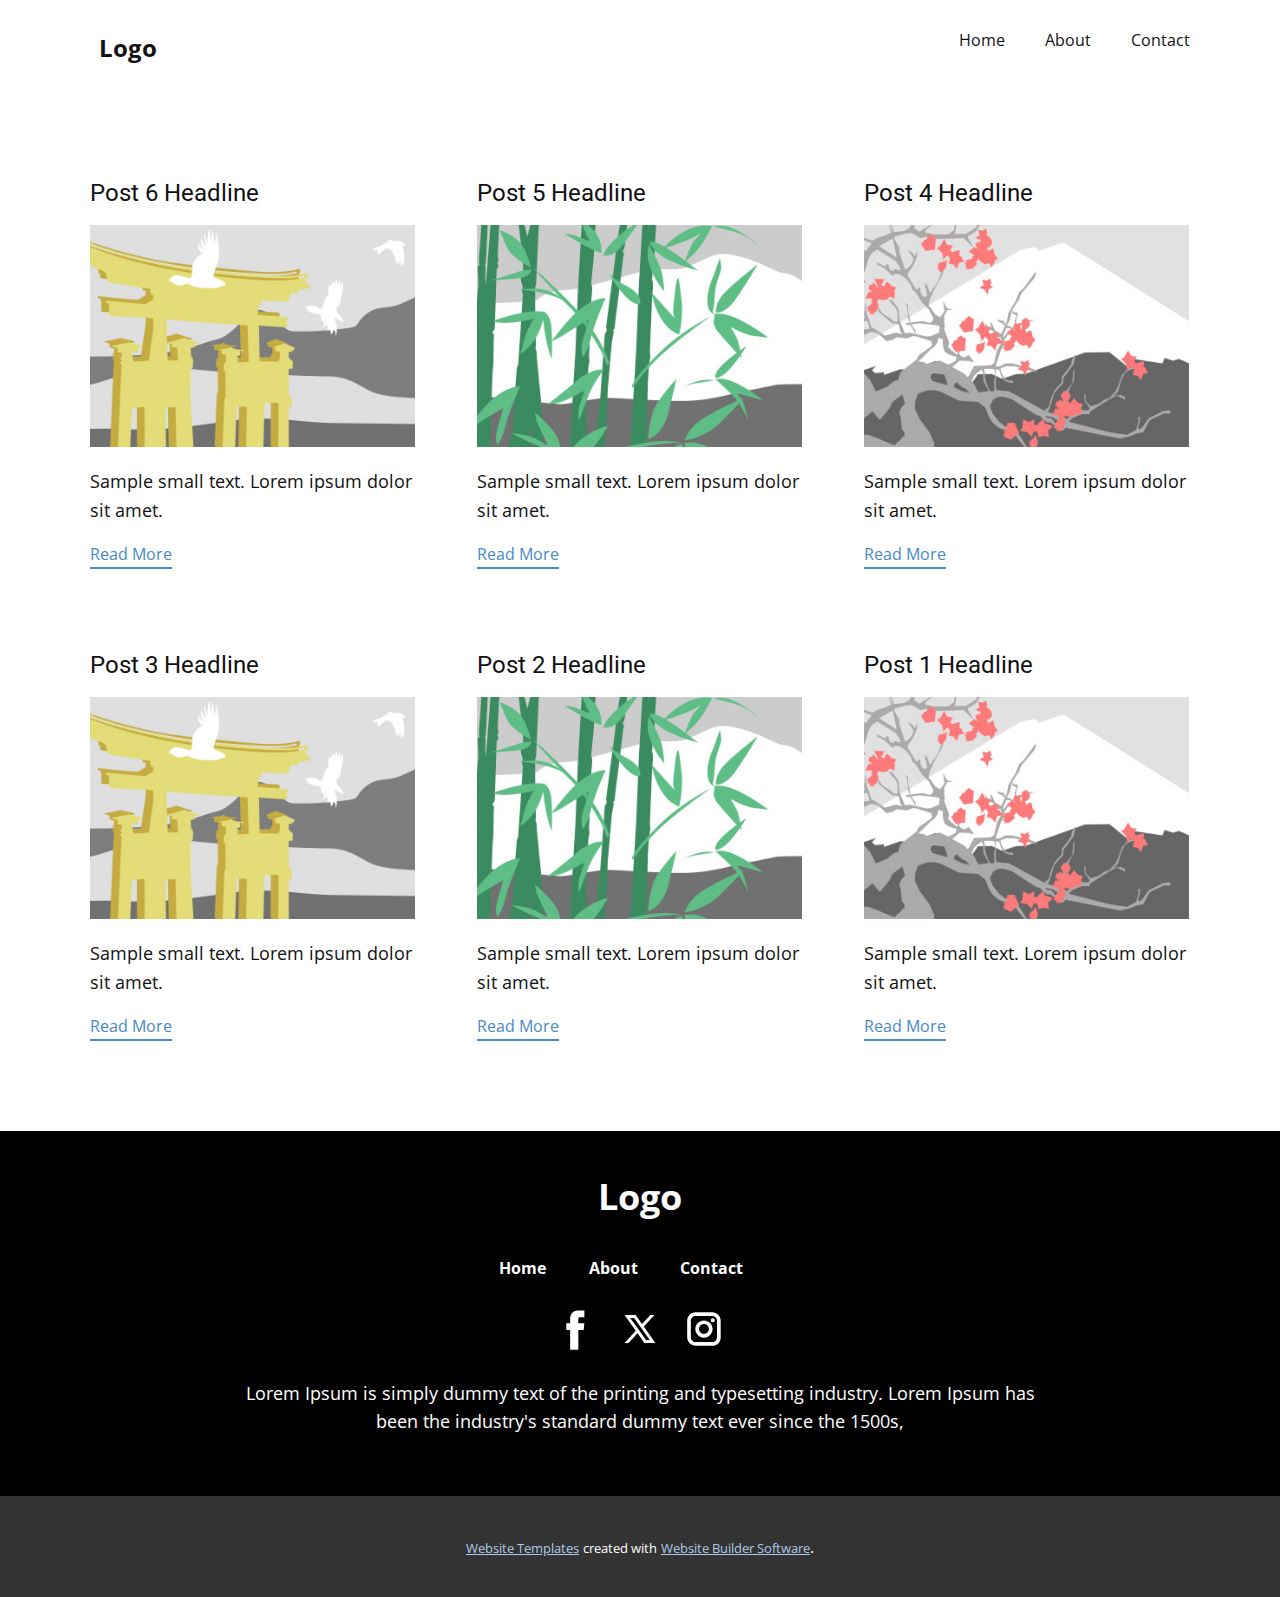
<file: WebSite6219231/blog/blog.html>
<!DOCTYPE html>
<html style="font-size: 16px;" lang="en"><head>
    <meta name="viewport" content="width=device-width, initial-scale=1.0">
    <meta charset="utf-8">
    <meta name="keywords" content="">
    <meta name="description" content="">
    <title>Blog</title>
    <link rel="stylesheet" href="../nicepage.css" media="screen">
<link rel="stylesheet" href="../Blog-Template.css" media="screen">
    <script class="u-script" type="text/javascript" src="../jquery-1.9.1.min.js" defer=""></script>
    <script class="u-script" type="text/javascript" src="../nicepage.js" defer=""></script>
    <meta name="generator" content="Nicepage 6.6.5, nicepage.com">
    <link id="u-theme-google-font" rel="stylesheet" href="https://fonts.googleapis.com/css?family=Roboto:100,100i,300,300i,400,400i,500,500i,700,700i,900,900i|Open+Sans:300,300i,400,400i,500,500i,600,600i,700,700i,800,800i">
    
    
    
    <script type="application/ld+json">{
		"@context": "http://schema.org",
		"@type": "Organization",
		"name": "",
		"sameAs": [
				"https://facebook.com/name",
				"https://twitter.com/name",
				"https://instagram.com/name"
		]
}</script>
    <meta name="theme-color" content="#478ac9">
    <meta name="twitter:site" content="@">
    <meta name="twitter:card" content="summary_large_image">
    <meta name="twitter:title" content="Blog Template">
    <meta name="twitter:description" content="">
  <meta data-intl-tel-input-cdn-path="intlTelInput/"></head>
  <body data-path-to-root="./" data-include-products="false" class="u-body u-xl-mode" data-lang="en"><header class="u-clearfix u-header u-header" id="sec-e791"><div class="u-clearfix u-sheet u-valign-middle-xl u-sheet-1">
        <nav class="u-menu u-menu-one-level u-offcanvas u-menu-1">
          <div class="menu-collapse" style="font-size: 1rem; letter-spacing: 0px;">
            <a class="u-button-style u-custom-left-right-menu-spacing u-custom-padding-bottom u-custom-top-bottom-menu-spacing u-nav-link u-text-active-palette-1-base u-text-hover-palette-2-base" href="#">
              <svg class="u-svg-link" viewBox="0 0 24 24"><use xlink:href="#menu-hamburger"></use></svg>
              <svg class="u-svg-content" version="1.1" id="menu-hamburger" viewBox="0 0 16 16" x="0px" y="0px" xmlns:xlink="http://www.w3.org/1999/xlink" xmlns="http://www.w3.org/2000/svg"><g><rect y="1" width="16" height="2"></rect><rect y="7" width="16" height="2"></rect><rect y="13" width="16" height="2"></rect>
</g></svg>
            </a>
          </div>
          <div class="u-custom-menu u-nav-container">
            <ul class="u-nav u-unstyled u-nav-1"><li class="u-nav-item"><a class="u-button-style u-nav-link u-text-active-palette-1-base u-text-hover-palette-2-base" href="../Home.html#sec-49e9" style="padding: 10px 20px;">Home</a>
</li><li class="u-nav-item"><a class="u-button-style u-nav-link u-text-active-palette-1-base u-text-hover-palette-2-base" href="../Home.html#sec-9ac7" style="padding: 10px 20px;">About</a>
</li><li class="u-nav-item"><a class="u-button-style u-nav-link u-text-active-palette-1-base u-text-hover-palette-2-base" href="../Home.html#sec-5a77" style="padding: 10px 20px;">Contact</a>
</li></ul>
          </div>
          <div class="u-custom-menu u-nav-container-collapse">
            <div class="u-black u-container-style u-inner-container-layout u-opacity u-opacity-95 u-sidenav">
              <div class="u-inner-container-layout u-sidenav-overflow">
                <div class="u-menu-close"></div>
                <ul class="u-align-center u-nav u-popupmenu-items u-unstyled u-nav-2"><li class="u-nav-item"><a class="u-button-style u-nav-link" href="../Home.html#sec-49e9">Home</a>
</li><li class="u-nav-item"><a class="u-button-style u-nav-link" href="../Home.html#sec-9ac7">About</a>
</li><li class="u-nav-item"><a class="u-button-style u-nav-link" href="../Home.html#sec-5a77">Contact</a>
</li></ul>
              </div>
            </div>
            <div class="u-black u-menu-overlay u-opacity u-opacity-70"></div>
          </div>
        </nav>
        <p class="u-text u-text-default u-text-1">Logo</p>
      </div></header>
    <section class="u-clearfix u-section-1" id="sec-77bb">
      <div class="u-clearfix u-sheet u-valign-middle u-sheet-1"><!--blog--><!--blog_options_json--><!--{"type":"Recent","source":"","tags":"","count":""}--><!--/blog_options_json-->
        <div class="u-blog u-expanded-width u-repeater u-repeater-1"><!--blog_post-->
          <div class="u-blog-post u-container-style u-repeater-item u-white u-repeater-item-1">
            <div class="u-container-layout u-similar-container u-valign-top u-container-layout-1"><!--blog_post_header-->
              <h4 class="u-blog-control u-text u-text-1">
                <a class="u-post-header-link" href="../blog/post-5.html">Post 6 Headline</a>
              </h4><!--/blog_post_header--><!--blog_post_image-->
              <a class="u-post-header-link" href="../blog/post-5.html"><img alt="" class="u-blog-control u-expanded-width u-image u-image-default u-image-1" src="../images/8ad73f3c.jpeg"></a><!--/blog_post_image--><!--blog_post_content-->
              <div class="u-blog-control u-post-content u-text u-text-2 fr-view">Sample small text. Lorem ipsum dolor sit amet.</div><!--/blog_post_content--><!--blog_post_readmore-->
              <a href="../blog/post-5.html" class="u-blog-control u-border-2 u-border-palette-1-base u-btn u-btn-rectangle u-button-style u-none u-btn-1"><!--blog_post_readmore_content--><!--options_json--><!--{"content":"","defaultValue":"Read More"}--><!--/options_json-->Read More<!--/blog_post_readmore_content--></a><!--/blog_post_readmore-->
            </div>
          </div><div class="u-blog-post u-container-style u-repeater-item u-video-cover u-white">
            <div class="u-container-layout u-similar-container u-valign-top u-container-layout-2"><!--blog_post_header-->
              <h4 class="u-blog-control u-text u-text-3">
                <a class="u-post-header-link" href="../blog/post-4.html">Post 5 Headline</a>
              </h4><!--/blog_post_header--><!--blog_post_image-->
              <a class="u-post-header-link" href="../blog/post-4.html"><img alt="" class="u-blog-control u-expanded-width u-image u-image-default u-image-2" src="../images/68f64b9d.jpeg"></a><!--/blog_post_image--><!--blog_post_content-->
              <div class="u-blog-control u-post-content u-text u-text-4 fr-view">Sample small text. Lorem ipsum dolor sit amet.</div><!--/blog_post_content--><!--blog_post_readmore-->
              <a href="../blog/post-4.html" class="u-blog-control u-border-2 u-border-palette-1-base u-btn u-btn-rectangle u-button-style u-none u-btn-2"><!--blog_post_readmore_content--><!--options_json--><!--{"content":"","defaultValue":"Read More"}--><!--/options_json-->Read More<!--/blog_post_readmore_content--></a><!--/blog_post_readmore-->
            </div>
          </div><div class="u-blog-post u-container-style u-repeater-item u-video-cover u-white">
            <div class="u-container-layout u-similar-container u-valign-top u-container-layout-3"><!--blog_post_header-->
              <h4 class="u-blog-control u-text u-text-5">
                <a class="u-post-header-link" href="../blog/post-3.html">Post 4 Headline</a>
              </h4><!--/blog_post_header--><!--blog_post_image-->
              <a class="u-post-header-link" href="../blog/post-3.html"><img alt="" class="u-blog-control u-expanded-width u-image u-image-default u-image-3" src="../images/0fd3416c.jpeg"></a><!--/blog_post_image--><!--blog_post_content-->
              <div class="u-blog-control u-post-content u-text u-text-6 fr-view">Sample small text. Lorem ipsum dolor sit amet.</div><!--/blog_post_content--><!--blog_post_readmore-->
              <a href="../blog/post-3.html" class="u-blog-control u-border-2 u-border-palette-1-base u-btn u-btn-rectangle u-button-style u-none u-btn-3"><!--blog_post_readmore_content--><!--options_json--><!--{"content":"","defaultValue":"Read More"}--><!--/options_json-->Read More<!--/blog_post_readmore_content--></a><!--/blog_post_readmore-->
            </div>
          </div><div class="u-blog-post u-container-style u-repeater-item u-white u-repeater-item-1">
            <div class="u-container-layout u-similar-container u-valign-top u-container-layout-1"><!--blog_post_header-->
              <h4 class="u-blog-control u-text u-text-1">
                <a class="u-post-header-link" href="../blog/post-2.html">Post 3 Headline</a>
              </h4><!--/blog_post_header--><!--blog_post_image-->
              <a class="u-post-header-link" href="../blog/post-2.html"><img alt="" class="u-blog-control u-expanded-width u-image u-image-default u-image-1" src="../images/8ad73f3c.jpeg"></a><!--/blog_post_image--><!--blog_post_content-->
              <div class="u-blog-control u-post-content u-text u-text-2 fr-view">Sample small text. Lorem ipsum dolor sit amet.</div><!--/blog_post_content--><!--blog_post_readmore-->
              <a href="../blog/post-2.html" class="u-blog-control u-border-2 u-border-palette-1-base u-btn u-btn-rectangle u-button-style u-none u-btn-1"><!--blog_post_readmore_content--><!--options_json--><!--{"content":"","defaultValue":"Read More"}--><!--/options_json-->Read More<!--/blog_post_readmore_content--></a><!--/blog_post_readmore-->
            </div>
          </div><div class="u-blog-post u-container-style u-repeater-item u-video-cover u-white">
            <div class="u-container-layout u-similar-container u-valign-top u-container-layout-2"><!--blog_post_header-->
              <h4 class="u-blog-control u-text u-text-3">
                <a class="u-post-header-link" href="../blog/post-1.html">Post 2 Headline</a>
              </h4><!--/blog_post_header--><!--blog_post_image-->
              <a class="u-post-header-link" href="../blog/post-1.html"><img alt="" class="u-blog-control u-expanded-width u-image u-image-default u-image-2" src="../images/68f64b9d.jpeg"></a><!--/blog_post_image--><!--blog_post_content-->
              <div class="u-blog-control u-post-content u-text u-text-4 fr-view">Sample small text. Lorem ipsum dolor sit amet.</div><!--/blog_post_content--><!--blog_post_readmore-->
              <a href="../blog/post-1.html" class="u-blog-control u-border-2 u-border-palette-1-base u-btn u-btn-rectangle u-button-style u-none u-btn-2"><!--blog_post_readmore_content--><!--options_json--><!--{"content":"","defaultValue":"Read More"}--><!--/options_json-->Read More<!--/blog_post_readmore_content--></a><!--/blog_post_readmore-->
            </div>
          </div><div class="u-blog-post u-container-style u-repeater-item u-video-cover u-white">
            <div class="u-container-layout u-similar-container u-valign-top u-container-layout-3"><!--blog_post_header-->
              <h4 class="u-blog-control u-text u-text-5">
                <a class="u-post-header-link" href="../blog/post.html">Post 1 Headline</a>
              </h4><!--/blog_post_header--><!--blog_post_image-->
              <a class="u-post-header-link" href="../blog/post.html"><img alt="" class="u-blog-control u-expanded-width u-image u-image-default u-image-3" src="../images/0fd3416c.jpeg"></a><!--/blog_post_image--><!--blog_post_content-->
              <div class="u-blog-control u-post-content u-text u-text-6 fr-view">Sample small text. Lorem ipsum dolor sit amet.</div><!--/blog_post_content--><!--blog_post_readmore-->
              <a href="../blog/post.html" class="u-blog-control u-border-2 u-border-palette-1-base u-btn u-btn-rectangle u-button-style u-none u-btn-3"><!--blog_post_readmore_content--><!--options_json--><!--{"content":"","defaultValue":"Read More"}--><!--/options_json-->Read More<!--/blog_post_readmore_content--></a><!--/blog_post_readmore-->
            </div>
          </div><!--/blog_post--><!--blog_post-->
          <!--/blog_post--><!--blog_post-->
          <!--/blog_post-->
        </div><!--/blog-->
      </div>
    </section>
    
    
    
    <footer class="u-align-center u-black u-clearfix u-footer u-footer" id="sec-5ae6"><div class="u-clearfix u-sheet u-sheet-1">
        <p class="u-align-center u-text u-text-default u-text-1">Logo </p>
        <div class="u-clearfix u-container-align-center-lg u-container-align-center-md u-container-align-center-sm u-container-align-center-xl u-group-elements u-group-elements-1">
          <div class="u-expanded-width-md u-expanded-width-sm u-expanded-width-xs u-list u-list-1">
            <div class="u-repeater u-repeater-1">
              <div class="u-container-style u-list-item u-repeater-item">
                <div class="u-container-layout u-similar-container u-container-layout-1">
                  <p class="u-align-center u-custom-item u-text u-text-default u-text-2">Home </p>
                </div>
              </div>
              <div class="u-container-style u-list-item u-repeater-item">
                <div class="u-container-layout u-similar-container u-container-layout-2">
                  <p class="u-align-center u-custom-item u-text u-text-default u-text-3">About </p>
                </div>
              </div>
              <div class="u-container-style u-list-item u-repeater-item">
                <div class="u-container-layout u-similar-container u-container-layout-3">
                  <p class="u-align-center u-custom-item u-text u-text-default u-text-4">Contact </p>
                </div>
              </div>
            </div>
          </div>
        </div>
        <div class="u-align-center u-social-icons u-spacing-10 u-social-icons-1">
          <a class="u-social-url" title="facebook" target="_blank" href="https://facebook.com/name"><span class="u-icon u-social-facebook u-social-icon u-text-black u-icon-1"><svg class="u-svg-link" preserveAspectRatio="xMidYMin slice" viewBox="0 0 112 112" style=""><use xlink:href="#svg-0d7e"></use></svg><svg class="u-svg-content" viewBox="0 0 112 112" x="0" y="0" id="svg-0d7e"><circle fill="currentColor" cx="56.1" cy="56.1" r="55"></circle><path fill="#FFFFFF" d="M73.5,31.6h-9.1c-1.4,0-3.6,0.8-3.6,3.9v8.5h12.6L72,58.3H60.8v40.8H43.9V58.3h-8V43.9h8v-9.2
c0-6.7,3.1-17,17-17h12.5v13.9H73.5z"></path></svg></span>
          </a>
          <a class="u-social-url" title="twitter" target="_blank" href="https://twitter.com/name"><span class="u-icon u-social-icon u-social-twitter u-text-black u-icon-2"><svg class="u-svg-link" preserveAspectRatio="xMidYMin slice" viewBox="0 0 112.2 112.2" style=""><use xlink:href="#svg-4ce7"></use></svg><svg class="u-svg-content" viewBox="0 0 112.2 112.2" x="0px" y="0px" id="svg-4ce7"><circle fill="currentColor" cx="56" cy="56" r="55"></circle><path fill="#FFFFFF" d="M63.9,51l22.4-24h-8.6L60.3,45.9L46.9,27H24l23.3,32.8L24,85h8.2L51,64.9L65.3,85H88L63.9,51z M55.3,60.2
l-3.7-5.1L35.7,33.1h8.1l12.3,17.2l3.7,5.1l16.6,23.4h-7.8L55.3,60.2z"></path></svg></span>
          </a>
          <a class="u-social-url" title="instagram" target="_blank" href="https://instagram.com/name"><span class="u-icon u-social-icon u-social-instagram u-text-black u-icon-3"><svg class="u-svg-link" preserveAspectRatio="xMidYMin slice" viewBox="0 0 112 112" style=""><use xlink:href="#svg-38fe"></use></svg><svg class="u-svg-content" viewBox="0 0 112 112" x="0" y="0" id="svg-38fe"><circle fill="currentColor" cx="56.1" cy="56.1" r="55"></circle><path fill="#FFFFFF" d="M55.9,38.2c-9.9,0-17.9,8-17.9,17.9C38,66,46,74,55.9,74c9.9,0,17.9-8,17.9-17.9C73.8,46.2,65.8,38.2,55.9,38.2
z M55.9,66.4c-5.7,0-10.3-4.6-10.3-10.3c-0.1-5.7,4.6-10.3,10.3-10.3c5.7,0,10.3,4.6,10.3,10.3C66.2,61.8,61.6,66.4,55.9,66.4z"></path><path fill="#FFFFFF" d="M74.3,33.5c-2.3,0-4.2,1.9-4.2,4.2s1.9,4.2,4.2,4.2s4.2-1.9,4.2-4.2S76.6,33.5,74.3,33.5z"></path><path fill="#FFFFFF" d="M73.1,21.3H38.6c-9.7,0-17.5,7.9-17.5,17.5v34.5c0,9.7,7.9,17.6,17.5,17.6h34.5c9.7,0,17.5-7.9,17.5-17.5V38.8
C90.6,29.1,82.7,21.3,73.1,21.3z M83,73.3c0,5.5-4.5,9.9-9.9,9.9H38.6c-5.5,0-9.9-4.5-9.9-9.9V38.8c0-5.5,4.5-9.9,9.9-9.9h34.5
c5.5,0,9.9,4.5,9.9,9.9V73.3z"></path></svg></span>
          </a>
        </div>
        <p class="u-align-center u-text u-text-5"> Lorem Ipsum&nbsp;is simply dummy text of the printing and typesetting industry. Lorem Ipsum has been the industry's standard dummy text ever since the 1500s,</p>
      </div></footer>
    <section class="u-backlink u-clearfix u-grey-80">
      <a class="u-link" href="https://nicepage.com/website-templates" target="_blank">
        <span>Website Templates</span>
      </a>
      <p class="u-text">
        <span>created with</span>
      </p>
      <a class="u-link" href="" target="_blank">
        <span>Website Builder Software</span>
      </a>. 
    </section>
  
</body></html>
</file>
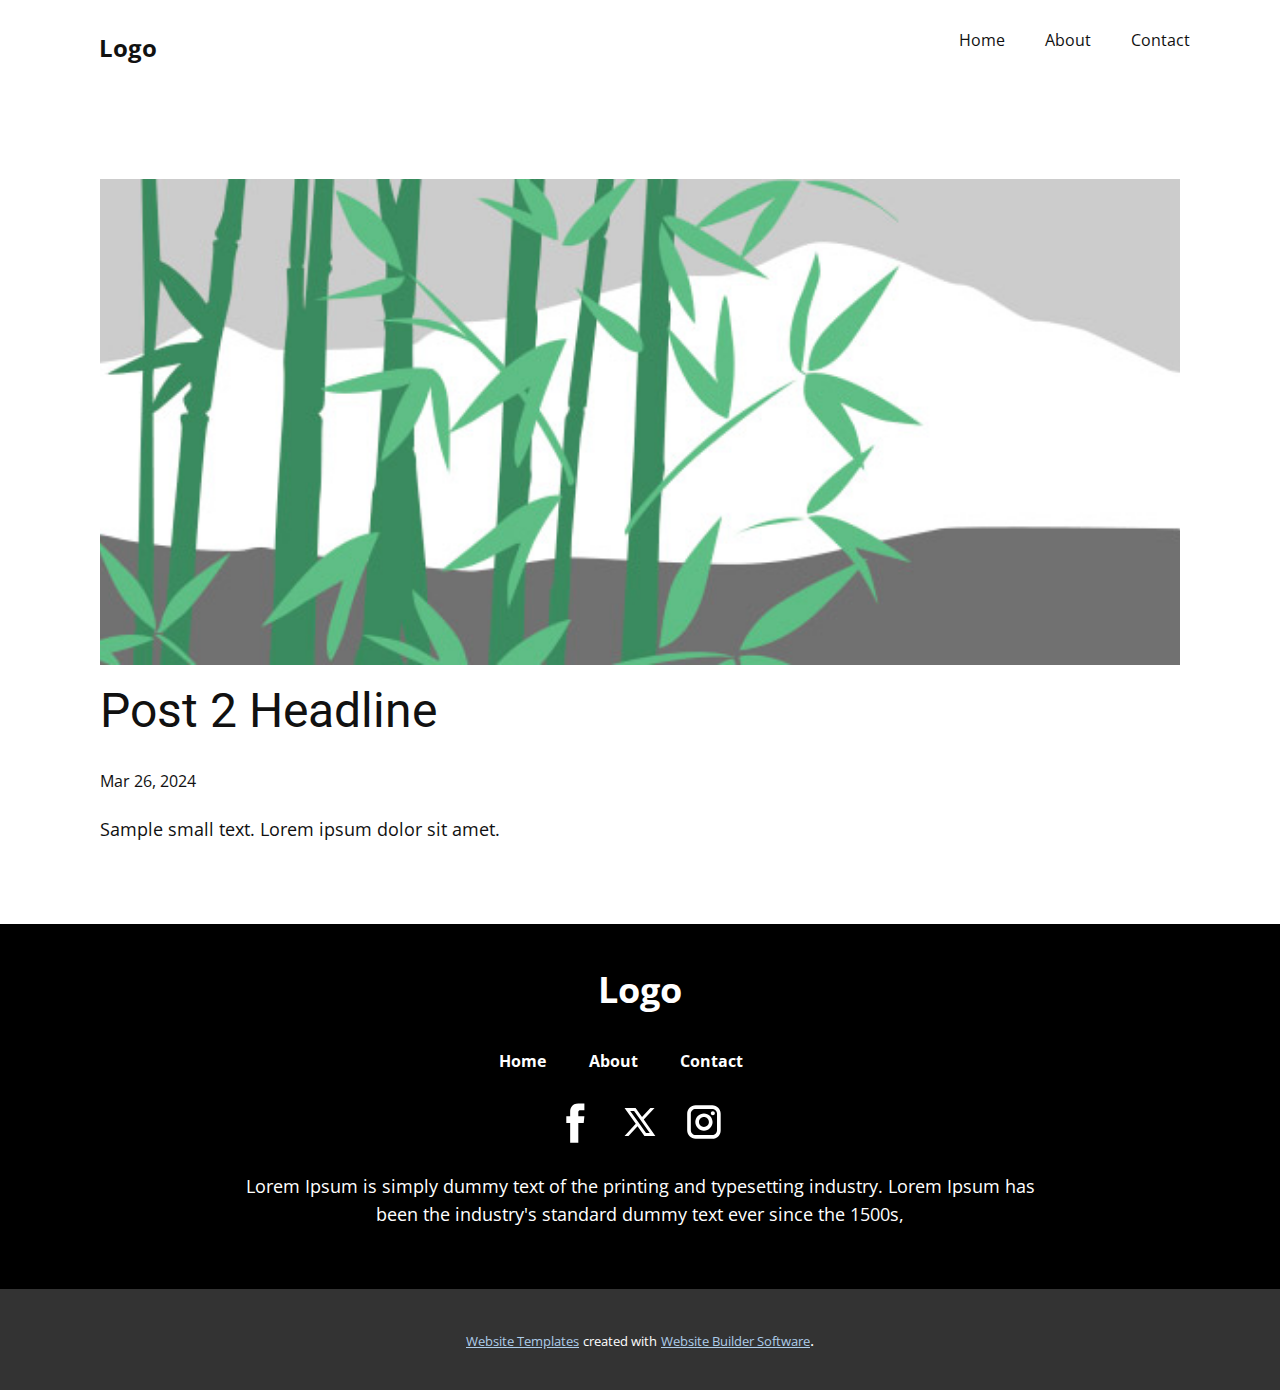
<file: WebSite6219231/blog/post-1.html>
<!DOCTYPE html>
<html style="font-size: 16px;" lang="en"><head>
    <meta name="viewport" content="width=device-width, initial-scale=1.0">
    <meta charset="utf-8">
    <meta name="keywords" content="Post 1 Headline">
    <meta name="description" content="">
    <title>Post 2 Headline</title>
    <link rel="stylesheet" href="../nicepage.css" media="screen">
<link rel="stylesheet" href="../Post-Template.css" media="screen">
    <script class="u-script" type="text/javascript" src="../jquery-1.9.1.min.js" defer=""></script>
    <script class="u-script" type="text/javascript" src="../nicepage.js" defer=""></script>
    <meta name="generator" content="Nicepage 6.6.5, nicepage.com">
    <link id="u-theme-google-font" rel="stylesheet" href="https://fonts.googleapis.com/css?family=Roboto:100,100i,300,300i,400,400i,500,500i,700,700i,900,900i|Open+Sans:300,300i,400,400i,500,500i,600,600i,700,700i,800,800i">
    
    
    
    <script type="application/ld+json">{
		"@context": "http://schema.org",
		"@type": "Organization",
		"name": "",
		"sameAs": [
				"https://facebook.com/name",
				"https://twitter.com/name",
				"https://instagram.com/name"
		]
}</script>
    <meta name="theme-color" content="#478ac9">
    <meta name="twitter:site" content="@">
    <meta name="twitter:card" content="summary_large_image">
    <meta name="twitter:title" content="Post Template">
    <meta name="twitter:description" content="">
  <meta data-intl-tel-input-cdn-path="intlTelInput/"></head>
  <body data-path-to-root="./" data-include-products="false" class="u-body u-xl-mode" data-lang="en"><header class="u-clearfix u-header u-header" id="sec-e791"><div class="u-clearfix u-sheet u-valign-middle-xl u-sheet-1">
        <nav class="u-menu u-menu-one-level u-offcanvas u-menu-1">
          <div class="menu-collapse" style="font-size: 1rem; letter-spacing: 0px;">
            <a class="u-button-style u-custom-left-right-menu-spacing u-custom-padding-bottom u-custom-top-bottom-menu-spacing u-nav-link u-text-active-palette-1-base u-text-hover-palette-2-base" href="#">
              <svg class="u-svg-link" viewBox="0 0 24 24"><use xlink:href="#menu-hamburger"></use></svg>
              <svg class="u-svg-content" version="1.1" id="menu-hamburger" viewBox="0 0 16 16" x="0px" y="0px" xmlns:xlink="http://www.w3.org/1999/xlink" xmlns="http://www.w3.org/2000/svg"><g><rect y="1" width="16" height="2"></rect><rect y="7" width="16" height="2"></rect><rect y="13" width="16" height="2"></rect>
</g></svg>
            </a>
          </div>
          <div class="u-custom-menu u-nav-container">
            <ul class="u-nav u-unstyled u-nav-1"><li class="u-nav-item"><a class="u-button-style u-nav-link u-text-active-palette-1-base u-text-hover-palette-2-base" href="../Home.html#sec-49e9" style="padding: 10px 20px;">Home</a>
</li><li class="u-nav-item"><a class="u-button-style u-nav-link u-text-active-palette-1-base u-text-hover-palette-2-base" href="../Home.html#sec-9ac7" style="padding: 10px 20px;">About</a>
</li><li class="u-nav-item"><a class="u-button-style u-nav-link u-text-active-palette-1-base u-text-hover-palette-2-base" href="../Home.html#sec-5a77" style="padding: 10px 20px;">Contact</a>
</li></ul>
          </div>
          <div class="u-custom-menu u-nav-container-collapse">
            <div class="u-black u-container-style u-inner-container-layout u-opacity u-opacity-95 u-sidenav">
              <div class="u-inner-container-layout u-sidenav-overflow">
                <div class="u-menu-close"></div>
                <ul class="u-align-center u-nav u-popupmenu-items u-unstyled u-nav-2"><li class="u-nav-item"><a class="u-button-style u-nav-link" href="../Home.html#sec-49e9">Home</a>
</li><li class="u-nav-item"><a class="u-button-style u-nav-link" href="../Home.html#sec-9ac7">About</a>
</li><li class="u-nav-item"><a class="u-button-style u-nav-link" href="../Home.html#sec-5a77">Contact</a>
</li></ul>
              </div>
            </div>
            <div class="u-black u-menu-overlay u-opacity u-opacity-70"></div>
          </div>
        </nav>
        <p class="u-text u-text-default u-text-1">Logo</p>
      </div></header>
    <section class="u-align-center u-clearfix u-section-1" id="sec-7461">
      <div class="u-clearfix u-sheet u-valign-middle-md u-valign-middle-sm u-valign-middle-xs u-sheet-1"><!--post_details--><!--post_details_options_json--><!--{"source":""}--><!--/post_details_options_json--><!--blog_post-->
        <div class="u-container-style u-expanded-width u-post-details u-post-details-1">
          <div class="u-container-layout u-valign-middle u-container-layout-1"><!--blog_post_image-->
            <img alt="" class="u-blog-control u-expanded-width u-image u-image-default u-image-1" src="../images/68f64b9d.jpeg"><!--/blog_post_image--><!--blog_post_header-->
            <h2 class="u-blog-control u-text u-text-1">Post 2 Headline</h2><!--/blog_post_header--><!--blog_post_metadata-->
            <div class="u-blog-control u-metadata u-metadata-1"><!--blog_post_metadata_date-->
              <span class="u-meta-date u-meta-icon">Mar 26, 2024</span><!--/blog_post_metadata_date--><!--blog_post_metadata_category-->
              <!--/blog_post_metadata_category--><!--blog_post_metadata_comments-->
              <!--/blog_post_metadata_comments-->
            </div><!--/blog_post_metadata--><!--blog_post_content-->
            <div class="u-align-justify u-blog-control u-post-content u-text u-text-2 fr-view">
  Sample small text. Lorem ipsum dolor sit amet.
  </div><!--/blog_post_content-->
          </div>
        </div><!--/blog_post--><!--/post_details-->
      </div>
    </section>
    
    
    
    <footer class="u-align-center u-black u-clearfix u-footer u-footer" id="sec-5ae6"><div class="u-clearfix u-sheet u-sheet-1">
        <p class="u-align-center u-text u-text-default u-text-1">Logo </p>
        <div class="u-clearfix u-container-align-center-lg u-container-align-center-md u-container-align-center-sm u-container-align-center-xl u-group-elements u-group-elements-1">
          <div class="u-expanded-width-md u-expanded-width-sm u-expanded-width-xs u-list u-list-1">
            <div class="u-repeater u-repeater-1">
              <div class="u-container-style u-list-item u-repeater-item">
                <div class="u-container-layout u-similar-container u-container-layout-1">
                  <p class="u-align-center u-custom-item u-text u-text-default u-text-2">Home </p>
                </div>
              </div>
              <div class="u-container-style u-list-item u-repeater-item">
                <div class="u-container-layout u-similar-container u-container-layout-2">
                  <p class="u-align-center u-custom-item u-text u-text-default u-text-3">About </p>
                </div>
              </div>
              <div class="u-container-style u-list-item u-repeater-item">
                <div class="u-container-layout u-similar-container u-container-layout-3">
                  <p class="u-align-center u-custom-item u-text u-text-default u-text-4">Contact </p>
                </div>
              </div>
            </div>
          </div>
        </div>
        <div class="u-align-center u-social-icons u-spacing-10 u-social-icons-1">
          <a class="u-social-url" title="facebook" target="_blank" href="https://facebook.com/name"><span class="u-icon u-social-facebook u-social-icon u-text-black u-icon-1"><svg class="u-svg-link" preserveAspectRatio="xMidYMin slice" viewBox="0 0 112 112" style=""><use xlink:href="#svg-0d7e"></use></svg><svg class="u-svg-content" viewBox="0 0 112 112" x="0" y="0" id="svg-0d7e"><circle fill="currentColor" cx="56.1" cy="56.1" r="55"></circle><path fill="#FFFFFF" d="M73.5,31.6h-9.1c-1.4,0-3.6,0.8-3.6,3.9v8.5h12.6L72,58.3H60.8v40.8H43.9V58.3h-8V43.9h8v-9.2
c0-6.7,3.1-17,17-17h12.5v13.9H73.5z"></path></svg></span>
          </a>
          <a class="u-social-url" title="twitter" target="_blank" href="https://twitter.com/name"><span class="u-icon u-social-icon u-social-twitter u-text-black u-icon-2"><svg class="u-svg-link" preserveAspectRatio="xMidYMin slice" viewBox="0 0 112.2 112.2" style=""><use xlink:href="#svg-4ce7"></use></svg><svg class="u-svg-content" viewBox="0 0 112.2 112.2" x="0px" y="0px" id="svg-4ce7"><circle fill="currentColor" cx="56" cy="56" r="55"></circle><path fill="#FFFFFF" d="M63.9,51l22.4-24h-8.6L60.3,45.9L46.9,27H24l23.3,32.8L24,85h8.2L51,64.9L65.3,85H88L63.9,51z M55.3,60.2
l-3.7-5.1L35.7,33.1h8.1l12.3,17.2l3.7,5.1l16.6,23.4h-7.8L55.3,60.2z"></path></svg></span>
          </a>
          <a class="u-social-url" title="instagram" target="_blank" href="https://instagram.com/name"><span class="u-icon u-social-icon u-social-instagram u-text-black u-icon-3"><svg class="u-svg-link" preserveAspectRatio="xMidYMin slice" viewBox="0 0 112 112" style=""><use xlink:href="#svg-38fe"></use></svg><svg class="u-svg-content" viewBox="0 0 112 112" x="0" y="0" id="svg-38fe"><circle fill="currentColor" cx="56.1" cy="56.1" r="55"></circle><path fill="#FFFFFF" d="M55.9,38.2c-9.9,0-17.9,8-17.9,17.9C38,66,46,74,55.9,74c9.9,0,17.9-8,17.9-17.9C73.8,46.2,65.8,38.2,55.9,38.2
z M55.9,66.4c-5.7,0-10.3-4.6-10.3-10.3c-0.1-5.7,4.6-10.3,10.3-10.3c5.7,0,10.3,4.6,10.3,10.3C66.2,61.8,61.6,66.4,55.9,66.4z"></path><path fill="#FFFFFF" d="M74.3,33.5c-2.3,0-4.2,1.9-4.2,4.2s1.9,4.2,4.2,4.2s4.2-1.9,4.2-4.2S76.6,33.5,74.3,33.5z"></path><path fill="#FFFFFF" d="M73.1,21.3H38.6c-9.7,0-17.5,7.9-17.5,17.5v34.5c0,9.7,7.9,17.6,17.5,17.6h34.5c9.7,0,17.5-7.9,17.5-17.5V38.8
C90.6,29.1,82.7,21.3,73.1,21.3z M83,73.3c0,5.5-4.5,9.9-9.9,9.9H38.6c-5.5,0-9.9-4.5-9.9-9.9V38.8c0-5.5,4.5-9.9,9.9-9.9h34.5
c5.5,0,9.9,4.5,9.9,9.9V73.3z"></path></svg></span>
          </a>
        </div>
        <p class="u-align-center u-text u-text-5"> Lorem Ipsum&nbsp;is simply dummy text of the printing and typesetting industry. Lorem Ipsum has been the industry's standard dummy text ever since the 1500s,</p>
      </div></footer>
    <section class="u-backlink u-clearfix u-grey-80">
      <a class="u-link" href="https://nicepage.com/website-templates" target="_blank">
        <span>Website Templates</span>
      </a>
      <p class="u-text">
        <span>created with</span>
      </p>
      <a class="u-link" href="" target="_blank">
        <span>Website Builder Software</span>
      </a>. 
    </section>
  
</body></html>
</file>
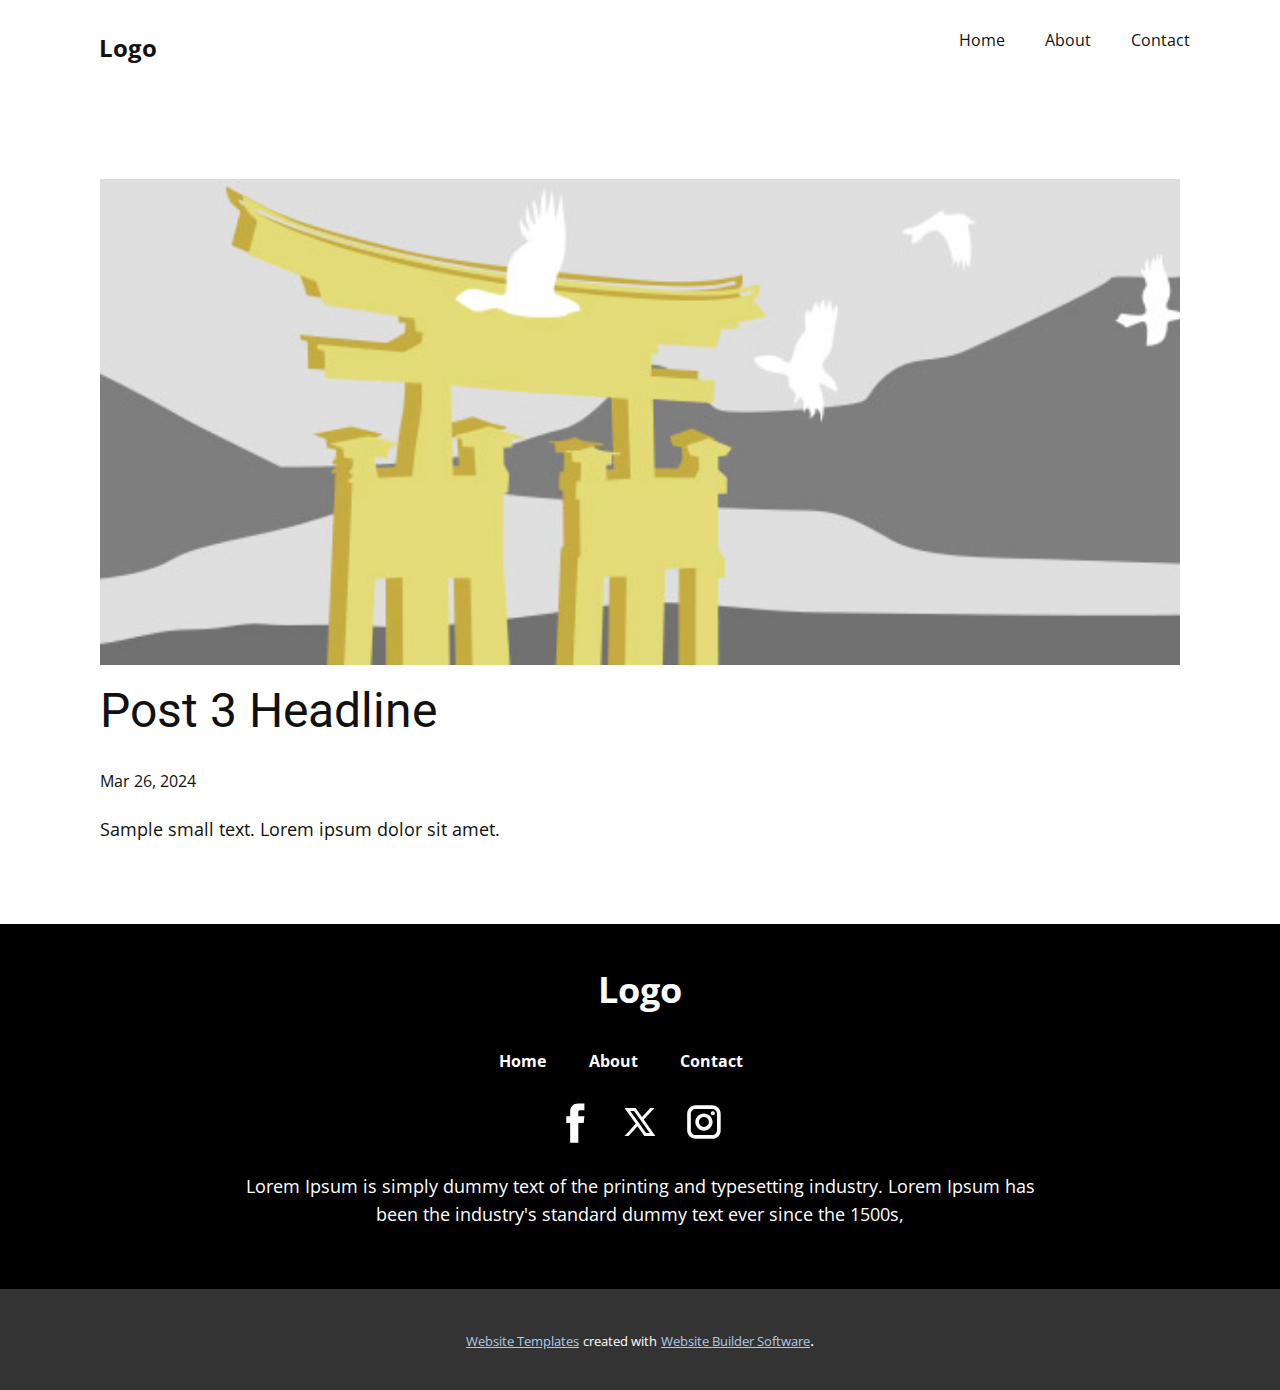
<file: WebSite6219231/blog/post-2.html>
<!DOCTYPE html>
<html style="font-size: 16px;" lang="en"><head>
    <meta name="viewport" content="width=device-width, initial-scale=1.0">
    <meta charset="utf-8">
    <meta name="keywords" content="Post 1 Headline">
    <meta name="description" content="">
    <title>Post 3 Headline</title>
    <link rel="stylesheet" href="../nicepage.css" media="screen">
<link rel="stylesheet" href="../Post-Template.css" media="screen">
    <script class="u-script" type="text/javascript" src="../jquery-1.9.1.min.js" defer=""></script>
    <script class="u-script" type="text/javascript" src="../nicepage.js" defer=""></script>
    <meta name="generator" content="Nicepage 6.6.5, nicepage.com">
    <link id="u-theme-google-font" rel="stylesheet" href="https://fonts.googleapis.com/css?family=Roboto:100,100i,300,300i,400,400i,500,500i,700,700i,900,900i|Open+Sans:300,300i,400,400i,500,500i,600,600i,700,700i,800,800i">
    
    
    
    <script type="application/ld+json">{
		"@context": "http://schema.org",
		"@type": "Organization",
		"name": "",
		"sameAs": [
				"https://facebook.com/name",
				"https://twitter.com/name",
				"https://instagram.com/name"
		]
}</script>
    <meta name="theme-color" content="#478ac9">
    <meta name="twitter:site" content="@">
    <meta name="twitter:card" content="summary_large_image">
    <meta name="twitter:title" content="Post Template">
    <meta name="twitter:description" content="">
  <meta data-intl-tel-input-cdn-path="intlTelInput/"></head>
  <body data-path-to-root="./" data-include-products="false" class="u-body u-xl-mode" data-lang="en"><header class="u-clearfix u-header u-header" id="sec-e791"><div class="u-clearfix u-sheet u-valign-middle-xl u-sheet-1">
        <nav class="u-menu u-menu-one-level u-offcanvas u-menu-1">
          <div class="menu-collapse" style="font-size: 1rem; letter-spacing: 0px;">
            <a class="u-button-style u-custom-left-right-menu-spacing u-custom-padding-bottom u-custom-top-bottom-menu-spacing u-nav-link u-text-active-palette-1-base u-text-hover-palette-2-base" href="#">
              <svg class="u-svg-link" viewBox="0 0 24 24"><use xlink:href="#menu-hamburger"></use></svg>
              <svg class="u-svg-content" version="1.1" id="menu-hamburger" viewBox="0 0 16 16" x="0px" y="0px" xmlns:xlink="http://www.w3.org/1999/xlink" xmlns="http://www.w3.org/2000/svg"><g><rect y="1" width="16" height="2"></rect><rect y="7" width="16" height="2"></rect><rect y="13" width="16" height="2"></rect>
</g></svg>
            </a>
          </div>
          <div class="u-custom-menu u-nav-container">
            <ul class="u-nav u-unstyled u-nav-1"><li class="u-nav-item"><a class="u-button-style u-nav-link u-text-active-palette-1-base u-text-hover-palette-2-base" href="../Home.html#sec-49e9" style="padding: 10px 20px;">Home</a>
</li><li class="u-nav-item"><a class="u-button-style u-nav-link u-text-active-palette-1-base u-text-hover-palette-2-base" href="../Home.html#sec-9ac7" style="padding: 10px 20px;">About</a>
</li><li class="u-nav-item"><a class="u-button-style u-nav-link u-text-active-palette-1-base u-text-hover-palette-2-base" href="../Home.html#sec-5a77" style="padding: 10px 20px;">Contact</a>
</li></ul>
          </div>
          <div class="u-custom-menu u-nav-container-collapse">
            <div class="u-black u-container-style u-inner-container-layout u-opacity u-opacity-95 u-sidenav">
              <div class="u-inner-container-layout u-sidenav-overflow">
                <div class="u-menu-close"></div>
                <ul class="u-align-center u-nav u-popupmenu-items u-unstyled u-nav-2"><li class="u-nav-item"><a class="u-button-style u-nav-link" href="../Home.html#sec-49e9">Home</a>
</li><li class="u-nav-item"><a class="u-button-style u-nav-link" href="../Home.html#sec-9ac7">About</a>
</li><li class="u-nav-item"><a class="u-button-style u-nav-link" href="../Home.html#sec-5a77">Contact</a>
</li></ul>
              </div>
            </div>
            <div class="u-black u-menu-overlay u-opacity u-opacity-70"></div>
          </div>
        </nav>
        <p class="u-text u-text-default u-text-1">Logo</p>
      </div></header>
    <section class="u-align-center u-clearfix u-section-1" id="sec-7461">
      <div class="u-clearfix u-sheet u-valign-middle-md u-valign-middle-sm u-valign-middle-xs u-sheet-1"><!--post_details--><!--post_details_options_json--><!--{"source":""}--><!--/post_details_options_json--><!--blog_post-->
        <div class="u-container-style u-expanded-width u-post-details u-post-details-1">
          <div class="u-container-layout u-valign-middle u-container-layout-1"><!--blog_post_image-->
            <img alt="" class="u-blog-control u-expanded-width u-image u-image-default u-image-1" src="../images/8ad73f3c.jpeg"><!--/blog_post_image--><!--blog_post_header-->
            <h2 class="u-blog-control u-text u-text-1">Post 3 Headline</h2><!--/blog_post_header--><!--blog_post_metadata-->
            <div class="u-blog-control u-metadata u-metadata-1"><!--blog_post_metadata_date-->
              <span class="u-meta-date u-meta-icon">Mar 26, 2024</span><!--/blog_post_metadata_date--><!--blog_post_metadata_category-->
              <!--/blog_post_metadata_category--><!--blog_post_metadata_comments-->
              <!--/blog_post_metadata_comments-->
            </div><!--/blog_post_metadata--><!--blog_post_content-->
            <div class="u-align-justify u-blog-control u-post-content u-text u-text-2 fr-view">
  Sample small text. Lorem ipsum dolor sit amet.
  </div><!--/blog_post_content-->
          </div>
        </div><!--/blog_post--><!--/post_details-->
      </div>
    </section>
    
    
    
    <footer class="u-align-center u-black u-clearfix u-footer u-footer" id="sec-5ae6"><div class="u-clearfix u-sheet u-sheet-1">
        <p class="u-align-center u-text u-text-default u-text-1">Logo </p>
        <div class="u-clearfix u-container-align-center-lg u-container-align-center-md u-container-align-center-sm u-container-align-center-xl u-group-elements u-group-elements-1">
          <div class="u-expanded-width-md u-expanded-width-sm u-expanded-width-xs u-list u-list-1">
            <div class="u-repeater u-repeater-1">
              <div class="u-container-style u-list-item u-repeater-item">
                <div class="u-container-layout u-similar-container u-container-layout-1">
                  <p class="u-align-center u-custom-item u-text u-text-default u-text-2">Home </p>
                </div>
              </div>
              <div class="u-container-style u-list-item u-repeater-item">
                <div class="u-container-layout u-similar-container u-container-layout-2">
                  <p class="u-align-center u-custom-item u-text u-text-default u-text-3">About </p>
                </div>
              </div>
              <div class="u-container-style u-list-item u-repeater-item">
                <div class="u-container-layout u-similar-container u-container-layout-3">
                  <p class="u-align-center u-custom-item u-text u-text-default u-text-4">Contact </p>
                </div>
              </div>
            </div>
          </div>
        </div>
        <div class="u-align-center u-social-icons u-spacing-10 u-social-icons-1">
          <a class="u-social-url" title="facebook" target="_blank" href="https://facebook.com/name"><span class="u-icon u-social-facebook u-social-icon u-text-black u-icon-1"><svg class="u-svg-link" preserveAspectRatio="xMidYMin slice" viewBox="0 0 112 112" style=""><use xlink:href="#svg-0d7e"></use></svg><svg class="u-svg-content" viewBox="0 0 112 112" x="0" y="0" id="svg-0d7e"><circle fill="currentColor" cx="56.1" cy="56.1" r="55"></circle><path fill="#FFFFFF" d="M73.5,31.6h-9.1c-1.4,0-3.6,0.8-3.6,3.9v8.5h12.6L72,58.3H60.8v40.8H43.9V58.3h-8V43.9h8v-9.2
c0-6.7,3.1-17,17-17h12.5v13.9H73.5z"></path></svg></span>
          </a>
          <a class="u-social-url" title="twitter" target="_blank" href="https://twitter.com/name"><span class="u-icon u-social-icon u-social-twitter u-text-black u-icon-2"><svg class="u-svg-link" preserveAspectRatio="xMidYMin slice" viewBox="0 0 112.2 112.2" style=""><use xlink:href="#svg-4ce7"></use></svg><svg class="u-svg-content" viewBox="0 0 112.2 112.2" x="0px" y="0px" id="svg-4ce7"><circle fill="currentColor" cx="56" cy="56" r="55"></circle><path fill="#FFFFFF" d="M63.9,51l22.4-24h-8.6L60.3,45.9L46.9,27H24l23.3,32.8L24,85h8.2L51,64.9L65.3,85H88L63.9,51z M55.3,60.2
l-3.7-5.1L35.7,33.1h8.1l12.3,17.2l3.7,5.1l16.6,23.4h-7.8L55.3,60.2z"></path></svg></span>
          </a>
          <a class="u-social-url" title="instagram" target="_blank" href="https://instagram.com/name"><span class="u-icon u-social-icon u-social-instagram u-text-black u-icon-3"><svg class="u-svg-link" preserveAspectRatio="xMidYMin slice" viewBox="0 0 112 112" style=""><use xlink:href="#svg-38fe"></use></svg><svg class="u-svg-content" viewBox="0 0 112 112" x="0" y="0" id="svg-38fe"><circle fill="currentColor" cx="56.1" cy="56.1" r="55"></circle><path fill="#FFFFFF" d="M55.9,38.2c-9.9,0-17.9,8-17.9,17.9C38,66,46,74,55.9,74c9.9,0,17.9-8,17.9-17.9C73.8,46.2,65.8,38.2,55.9,38.2
z M55.9,66.4c-5.7,0-10.3-4.6-10.3-10.3c-0.1-5.7,4.6-10.3,10.3-10.3c5.7,0,10.3,4.6,10.3,10.3C66.2,61.8,61.6,66.4,55.9,66.4z"></path><path fill="#FFFFFF" d="M74.3,33.5c-2.3,0-4.2,1.9-4.2,4.2s1.9,4.2,4.2,4.2s4.2-1.9,4.2-4.2S76.6,33.5,74.3,33.5z"></path><path fill="#FFFFFF" d="M73.1,21.3H38.6c-9.7,0-17.5,7.9-17.5,17.5v34.5c0,9.7,7.9,17.6,17.5,17.6h34.5c9.7,0,17.5-7.9,17.5-17.5V38.8
C90.6,29.1,82.7,21.3,73.1,21.3z M83,73.3c0,5.5-4.5,9.9-9.9,9.9H38.6c-5.5,0-9.9-4.5-9.9-9.9V38.8c0-5.5,4.5-9.9,9.9-9.9h34.5
c5.5,0,9.9,4.5,9.9,9.9V73.3z"></path></svg></span>
          </a>
        </div>
        <p class="u-align-center u-text u-text-5"> Lorem Ipsum&nbsp;is simply dummy text of the printing and typesetting industry. Lorem Ipsum has been the industry's standard dummy text ever since the 1500s,</p>
      </div></footer>
    <section class="u-backlink u-clearfix u-grey-80">
      <a class="u-link" href="https://nicepage.com/website-templates" target="_blank">
        <span>Website Templates</span>
      </a>
      <p class="u-text">
        <span>created with</span>
      </p>
      <a class="u-link" href="" target="_blank">
        <span>Website Builder Software</span>
      </a>. 
    </section>
  
</body></html>
</file>
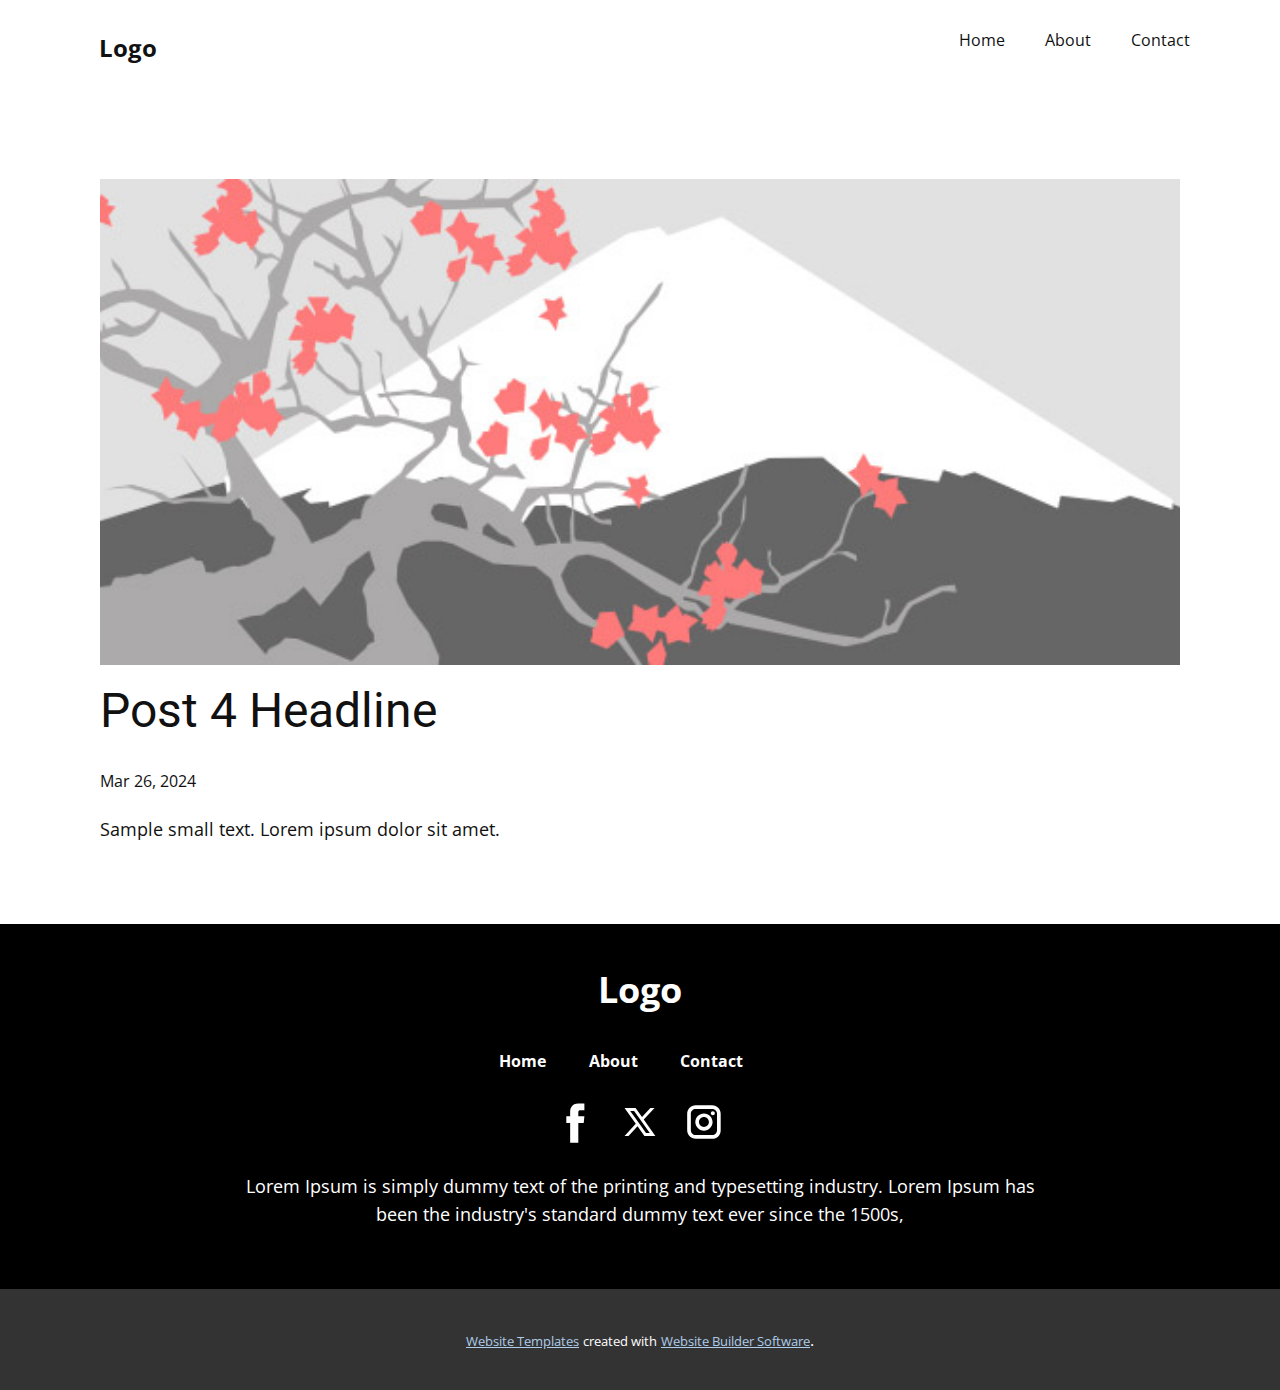
<file: WebSite6219231/blog/post-3.html>
<!DOCTYPE html>
<html style="font-size: 16px;" lang="en"><head>
    <meta name="viewport" content="width=device-width, initial-scale=1.0">
    <meta charset="utf-8">
    <meta name="keywords" content="Post 1 Headline">
    <meta name="description" content="">
    <title>Post 4 Headline</title>
    <link rel="stylesheet" href="../nicepage.css" media="screen">
<link rel="stylesheet" href="../Post-Template.css" media="screen">
    <script class="u-script" type="text/javascript" src="../jquery-1.9.1.min.js" defer=""></script>
    <script class="u-script" type="text/javascript" src="../nicepage.js" defer=""></script>
    <meta name="generator" content="Nicepage 6.6.5, nicepage.com">
    <link id="u-theme-google-font" rel="stylesheet" href="https://fonts.googleapis.com/css?family=Roboto:100,100i,300,300i,400,400i,500,500i,700,700i,900,900i|Open+Sans:300,300i,400,400i,500,500i,600,600i,700,700i,800,800i">
    
    
    
    <script type="application/ld+json">{
		"@context": "http://schema.org",
		"@type": "Organization",
		"name": "",
		"sameAs": [
				"https://facebook.com/name",
				"https://twitter.com/name",
				"https://instagram.com/name"
		]
}</script>
    <meta name="theme-color" content="#478ac9">
    <meta name="twitter:site" content="@">
    <meta name="twitter:card" content="summary_large_image">
    <meta name="twitter:title" content="Post Template">
    <meta name="twitter:description" content="">
  <meta data-intl-tel-input-cdn-path="intlTelInput/"></head>
  <body data-path-to-root="./" data-include-products="false" class="u-body u-xl-mode" data-lang="en"><header class="u-clearfix u-header u-header" id="sec-e791"><div class="u-clearfix u-sheet u-valign-middle-xl u-sheet-1">
        <nav class="u-menu u-menu-one-level u-offcanvas u-menu-1">
          <div class="menu-collapse" style="font-size: 1rem; letter-spacing: 0px;">
            <a class="u-button-style u-custom-left-right-menu-spacing u-custom-padding-bottom u-custom-top-bottom-menu-spacing u-nav-link u-text-active-palette-1-base u-text-hover-palette-2-base" href="#">
              <svg class="u-svg-link" viewBox="0 0 24 24"><use xlink:href="#menu-hamburger"></use></svg>
              <svg class="u-svg-content" version="1.1" id="menu-hamburger" viewBox="0 0 16 16" x="0px" y="0px" xmlns:xlink="http://www.w3.org/1999/xlink" xmlns="http://www.w3.org/2000/svg"><g><rect y="1" width="16" height="2"></rect><rect y="7" width="16" height="2"></rect><rect y="13" width="16" height="2"></rect>
</g></svg>
            </a>
          </div>
          <div class="u-custom-menu u-nav-container">
            <ul class="u-nav u-unstyled u-nav-1"><li class="u-nav-item"><a class="u-button-style u-nav-link u-text-active-palette-1-base u-text-hover-palette-2-base" href="../Home.html#sec-49e9" style="padding: 10px 20px;">Home</a>
</li><li class="u-nav-item"><a class="u-button-style u-nav-link u-text-active-palette-1-base u-text-hover-palette-2-base" href="../Home.html#sec-9ac7" style="padding: 10px 20px;">About</a>
</li><li class="u-nav-item"><a class="u-button-style u-nav-link u-text-active-palette-1-base u-text-hover-palette-2-base" href="../Home.html#sec-5a77" style="padding: 10px 20px;">Contact</a>
</li></ul>
          </div>
          <div class="u-custom-menu u-nav-container-collapse">
            <div class="u-black u-container-style u-inner-container-layout u-opacity u-opacity-95 u-sidenav">
              <div class="u-inner-container-layout u-sidenav-overflow">
                <div class="u-menu-close"></div>
                <ul class="u-align-center u-nav u-popupmenu-items u-unstyled u-nav-2"><li class="u-nav-item"><a class="u-button-style u-nav-link" href="../Home.html#sec-49e9">Home</a>
</li><li class="u-nav-item"><a class="u-button-style u-nav-link" href="../Home.html#sec-9ac7">About</a>
</li><li class="u-nav-item"><a class="u-button-style u-nav-link" href="../Home.html#sec-5a77">Contact</a>
</li></ul>
              </div>
            </div>
            <div class="u-black u-menu-overlay u-opacity u-opacity-70"></div>
          </div>
        </nav>
        <p class="u-text u-text-default u-text-1">Logo</p>
      </div></header>
    <section class="u-align-center u-clearfix u-section-1" id="sec-7461">
      <div class="u-clearfix u-sheet u-valign-middle-md u-valign-middle-sm u-valign-middle-xs u-sheet-1"><!--post_details--><!--post_details_options_json--><!--{"source":""}--><!--/post_details_options_json--><!--blog_post-->
        <div class="u-container-style u-expanded-width u-post-details u-post-details-1">
          <div class="u-container-layout u-valign-middle u-container-layout-1"><!--blog_post_image-->
            <img alt="" class="u-blog-control u-expanded-width u-image u-image-default u-image-1" src="../images/0fd3416c.jpeg"><!--/blog_post_image--><!--blog_post_header-->
            <h2 class="u-blog-control u-text u-text-1">Post 4 Headline</h2><!--/blog_post_header--><!--blog_post_metadata-->
            <div class="u-blog-control u-metadata u-metadata-1"><!--blog_post_metadata_date-->
              <span class="u-meta-date u-meta-icon">Mar 26, 2024</span><!--/blog_post_metadata_date--><!--blog_post_metadata_category-->
              <!--/blog_post_metadata_category--><!--blog_post_metadata_comments-->
              <!--/blog_post_metadata_comments-->
            </div><!--/blog_post_metadata--><!--blog_post_content-->
            <div class="u-align-justify u-blog-control u-post-content u-text u-text-2 fr-view">
  Sample small text. Lorem ipsum dolor sit amet.
  </div><!--/blog_post_content-->
          </div>
        </div><!--/blog_post--><!--/post_details-->
      </div>
    </section>
    
    
    
    <footer class="u-align-center u-black u-clearfix u-footer u-footer" id="sec-5ae6"><div class="u-clearfix u-sheet u-sheet-1">
        <p class="u-align-center u-text u-text-default u-text-1">Logo </p>
        <div class="u-clearfix u-container-align-center-lg u-container-align-center-md u-container-align-center-sm u-container-align-center-xl u-group-elements u-group-elements-1">
          <div class="u-expanded-width-md u-expanded-width-sm u-expanded-width-xs u-list u-list-1">
            <div class="u-repeater u-repeater-1">
              <div class="u-container-style u-list-item u-repeater-item">
                <div class="u-container-layout u-similar-container u-container-layout-1">
                  <p class="u-align-center u-custom-item u-text u-text-default u-text-2">Home </p>
                </div>
              </div>
              <div class="u-container-style u-list-item u-repeater-item">
                <div class="u-container-layout u-similar-container u-container-layout-2">
                  <p class="u-align-center u-custom-item u-text u-text-default u-text-3">About </p>
                </div>
              </div>
              <div class="u-container-style u-list-item u-repeater-item">
                <div class="u-container-layout u-similar-container u-container-layout-3">
                  <p class="u-align-center u-custom-item u-text u-text-default u-text-4">Contact </p>
                </div>
              </div>
            </div>
          </div>
        </div>
        <div class="u-align-center u-social-icons u-spacing-10 u-social-icons-1">
          <a class="u-social-url" title="facebook" target="_blank" href="https://facebook.com/name"><span class="u-icon u-social-facebook u-social-icon u-text-black u-icon-1"><svg class="u-svg-link" preserveAspectRatio="xMidYMin slice" viewBox="0 0 112 112" style=""><use xlink:href="#svg-0d7e"></use></svg><svg class="u-svg-content" viewBox="0 0 112 112" x="0" y="0" id="svg-0d7e"><circle fill="currentColor" cx="56.1" cy="56.1" r="55"></circle><path fill="#FFFFFF" d="M73.5,31.6h-9.1c-1.4,0-3.6,0.8-3.6,3.9v8.5h12.6L72,58.3H60.8v40.8H43.9V58.3h-8V43.9h8v-9.2
c0-6.7,3.1-17,17-17h12.5v13.9H73.5z"></path></svg></span>
          </a>
          <a class="u-social-url" title="twitter" target="_blank" href="https://twitter.com/name"><span class="u-icon u-social-icon u-social-twitter u-text-black u-icon-2"><svg class="u-svg-link" preserveAspectRatio="xMidYMin slice" viewBox="0 0 112.2 112.2" style=""><use xlink:href="#svg-4ce7"></use></svg><svg class="u-svg-content" viewBox="0 0 112.2 112.2" x="0px" y="0px" id="svg-4ce7"><circle fill="currentColor" cx="56" cy="56" r="55"></circle><path fill="#FFFFFF" d="M63.9,51l22.4-24h-8.6L60.3,45.9L46.9,27H24l23.3,32.8L24,85h8.2L51,64.9L65.3,85H88L63.9,51z M55.3,60.2
l-3.7-5.1L35.7,33.1h8.1l12.3,17.2l3.7,5.1l16.6,23.4h-7.8L55.3,60.2z"></path></svg></span>
          </a>
          <a class="u-social-url" title="instagram" target="_blank" href="https://instagram.com/name"><span class="u-icon u-social-icon u-social-instagram u-text-black u-icon-3"><svg class="u-svg-link" preserveAspectRatio="xMidYMin slice" viewBox="0 0 112 112" style=""><use xlink:href="#svg-38fe"></use></svg><svg class="u-svg-content" viewBox="0 0 112 112" x="0" y="0" id="svg-38fe"><circle fill="currentColor" cx="56.1" cy="56.1" r="55"></circle><path fill="#FFFFFF" d="M55.9,38.2c-9.9,0-17.9,8-17.9,17.9C38,66,46,74,55.9,74c9.9,0,17.9-8,17.9-17.9C73.8,46.2,65.8,38.2,55.9,38.2
z M55.9,66.4c-5.7,0-10.3-4.6-10.3-10.3c-0.1-5.7,4.6-10.3,10.3-10.3c5.7,0,10.3,4.6,10.3,10.3C66.2,61.8,61.6,66.4,55.9,66.4z"></path><path fill="#FFFFFF" d="M74.3,33.5c-2.3,0-4.2,1.9-4.2,4.2s1.9,4.2,4.2,4.2s4.2-1.9,4.2-4.2S76.6,33.5,74.3,33.5z"></path><path fill="#FFFFFF" d="M73.1,21.3H38.6c-9.7,0-17.5,7.9-17.5,17.5v34.5c0,9.7,7.9,17.6,17.5,17.6h34.5c9.7,0,17.5-7.9,17.5-17.5V38.8
C90.6,29.1,82.7,21.3,73.1,21.3z M83,73.3c0,5.5-4.5,9.9-9.9,9.9H38.6c-5.5,0-9.9-4.5-9.9-9.9V38.8c0-5.5,4.5-9.9,9.9-9.9h34.5
c5.5,0,9.9,4.5,9.9,9.9V73.3z"></path></svg></span>
          </a>
        </div>
        <p class="u-align-center u-text u-text-5"> Lorem Ipsum&nbsp;is simply dummy text of the printing and typesetting industry. Lorem Ipsum has been the industry's standard dummy text ever since the 1500s,</p>
      </div></footer>
    <section class="u-backlink u-clearfix u-grey-80">
      <a class="u-link" href="https://nicepage.com/website-templates" target="_blank">
        <span>Website Templates</span>
      </a>
      <p class="u-text">
        <span>created with</span>
      </p>
      <a class="u-link" href="" target="_blank">
        <span>Website Builder Software</span>
      </a>. 
    </section>
  
</body></html>
</file>
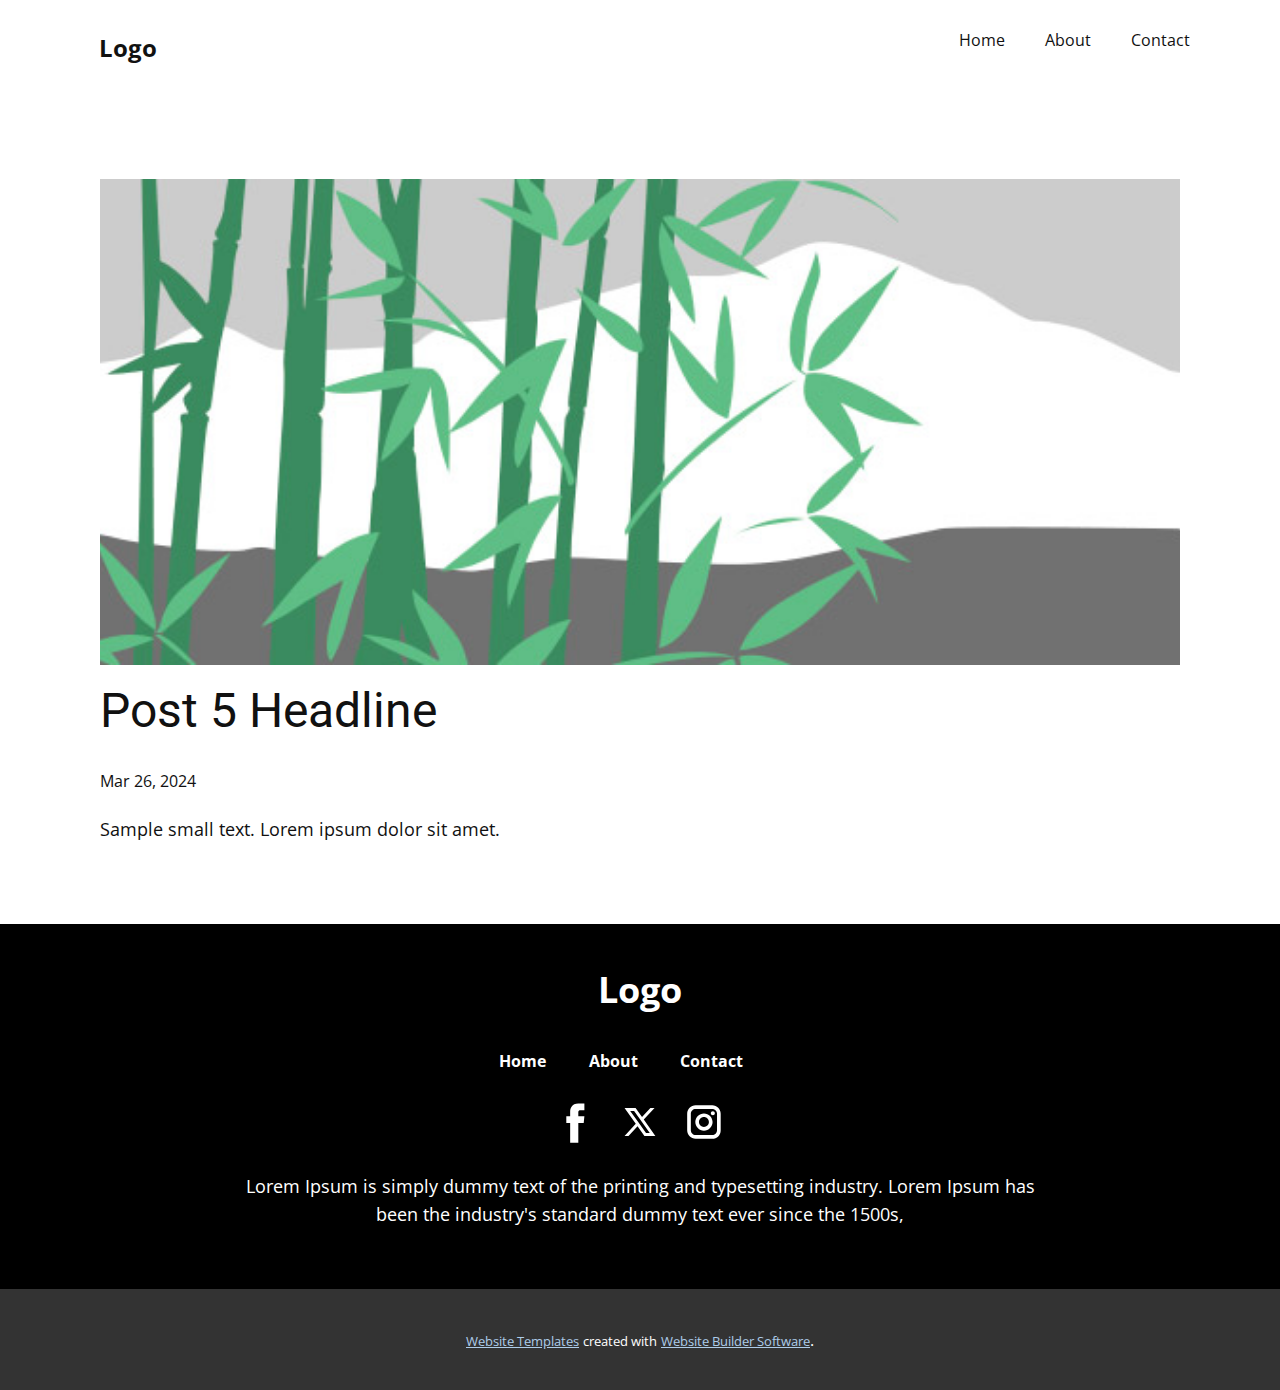
<file: WebSite6219231/blog/post-4.html>
<!DOCTYPE html>
<html style="font-size: 16px;" lang="en"><head>
    <meta name="viewport" content="width=device-width, initial-scale=1.0">
    <meta charset="utf-8">
    <meta name="keywords" content="Post 1 Headline">
    <meta name="description" content="">
    <title>Post 5 Headline</title>
    <link rel="stylesheet" href="../nicepage.css" media="screen">
<link rel="stylesheet" href="../Post-Template.css" media="screen">
    <script class="u-script" type="text/javascript" src="../jquery-1.9.1.min.js" defer=""></script>
    <script class="u-script" type="text/javascript" src="../nicepage.js" defer=""></script>
    <meta name="generator" content="Nicepage 6.6.5, nicepage.com">
    <link id="u-theme-google-font" rel="stylesheet" href="https://fonts.googleapis.com/css?family=Roboto:100,100i,300,300i,400,400i,500,500i,700,700i,900,900i|Open+Sans:300,300i,400,400i,500,500i,600,600i,700,700i,800,800i">
    
    
    
    <script type="application/ld+json">{
		"@context": "http://schema.org",
		"@type": "Organization",
		"name": "",
		"sameAs": [
				"https://facebook.com/name",
				"https://twitter.com/name",
				"https://instagram.com/name"
		]
}</script>
    <meta name="theme-color" content="#478ac9">
    <meta name="twitter:site" content="@">
    <meta name="twitter:card" content="summary_large_image">
    <meta name="twitter:title" content="Post Template">
    <meta name="twitter:description" content="">
  <meta data-intl-tel-input-cdn-path="intlTelInput/"></head>
  <body data-path-to-root="./" data-include-products="false" class="u-body u-xl-mode" data-lang="en"><header class="u-clearfix u-header u-header" id="sec-e791"><div class="u-clearfix u-sheet u-valign-middle-xl u-sheet-1">
        <nav class="u-menu u-menu-one-level u-offcanvas u-menu-1">
          <div class="menu-collapse" style="font-size: 1rem; letter-spacing: 0px;">
            <a class="u-button-style u-custom-left-right-menu-spacing u-custom-padding-bottom u-custom-top-bottom-menu-spacing u-nav-link u-text-active-palette-1-base u-text-hover-palette-2-base" href="#">
              <svg class="u-svg-link" viewBox="0 0 24 24"><use xlink:href="#menu-hamburger"></use></svg>
              <svg class="u-svg-content" version="1.1" id="menu-hamburger" viewBox="0 0 16 16" x="0px" y="0px" xmlns:xlink="http://www.w3.org/1999/xlink" xmlns="http://www.w3.org/2000/svg"><g><rect y="1" width="16" height="2"></rect><rect y="7" width="16" height="2"></rect><rect y="13" width="16" height="2"></rect>
</g></svg>
            </a>
          </div>
          <div class="u-custom-menu u-nav-container">
            <ul class="u-nav u-unstyled u-nav-1"><li class="u-nav-item"><a class="u-button-style u-nav-link u-text-active-palette-1-base u-text-hover-palette-2-base" href="../Home.html#sec-49e9" style="padding: 10px 20px;">Home</a>
</li><li class="u-nav-item"><a class="u-button-style u-nav-link u-text-active-palette-1-base u-text-hover-palette-2-base" href="../Home.html#sec-9ac7" style="padding: 10px 20px;">About</a>
</li><li class="u-nav-item"><a class="u-button-style u-nav-link u-text-active-palette-1-base u-text-hover-palette-2-base" href="../Home.html#sec-5a77" style="padding: 10px 20px;">Contact</a>
</li></ul>
          </div>
          <div class="u-custom-menu u-nav-container-collapse">
            <div class="u-black u-container-style u-inner-container-layout u-opacity u-opacity-95 u-sidenav">
              <div class="u-inner-container-layout u-sidenav-overflow">
                <div class="u-menu-close"></div>
                <ul class="u-align-center u-nav u-popupmenu-items u-unstyled u-nav-2"><li class="u-nav-item"><a class="u-button-style u-nav-link" href="../Home.html#sec-49e9">Home</a>
</li><li class="u-nav-item"><a class="u-button-style u-nav-link" href="../Home.html#sec-9ac7">About</a>
</li><li class="u-nav-item"><a class="u-button-style u-nav-link" href="../Home.html#sec-5a77">Contact</a>
</li></ul>
              </div>
            </div>
            <div class="u-black u-menu-overlay u-opacity u-opacity-70"></div>
          </div>
        </nav>
        <p class="u-text u-text-default u-text-1">Logo</p>
      </div></header>
    <section class="u-align-center u-clearfix u-section-1" id="sec-7461">
      <div class="u-clearfix u-sheet u-valign-middle-md u-valign-middle-sm u-valign-middle-xs u-sheet-1"><!--post_details--><!--post_details_options_json--><!--{"source":""}--><!--/post_details_options_json--><!--blog_post-->
        <div class="u-container-style u-expanded-width u-post-details u-post-details-1">
          <div class="u-container-layout u-valign-middle u-container-layout-1"><!--blog_post_image-->
            <img alt="" class="u-blog-control u-expanded-width u-image u-image-default u-image-1" src="../images/68f64b9d.jpeg"><!--/blog_post_image--><!--blog_post_header-->
            <h2 class="u-blog-control u-text u-text-1">Post 5 Headline</h2><!--/blog_post_header--><!--blog_post_metadata-->
            <div class="u-blog-control u-metadata u-metadata-1"><!--blog_post_metadata_date-->
              <span class="u-meta-date u-meta-icon">Mar 26, 2024</span><!--/blog_post_metadata_date--><!--blog_post_metadata_category-->
              <!--/blog_post_metadata_category--><!--blog_post_metadata_comments-->
              <!--/blog_post_metadata_comments-->
            </div><!--/blog_post_metadata--><!--blog_post_content-->
            <div class="u-align-justify u-blog-control u-post-content u-text u-text-2 fr-view">
  Sample small text. Lorem ipsum dolor sit amet.
  </div><!--/blog_post_content-->
          </div>
        </div><!--/blog_post--><!--/post_details-->
      </div>
    </section>
    
    
    
    <footer class="u-align-center u-black u-clearfix u-footer u-footer" id="sec-5ae6"><div class="u-clearfix u-sheet u-sheet-1">
        <p class="u-align-center u-text u-text-default u-text-1">Logo </p>
        <div class="u-clearfix u-container-align-center-lg u-container-align-center-md u-container-align-center-sm u-container-align-center-xl u-group-elements u-group-elements-1">
          <div class="u-expanded-width-md u-expanded-width-sm u-expanded-width-xs u-list u-list-1">
            <div class="u-repeater u-repeater-1">
              <div class="u-container-style u-list-item u-repeater-item">
                <div class="u-container-layout u-similar-container u-container-layout-1">
                  <p class="u-align-center u-custom-item u-text u-text-default u-text-2">Home </p>
                </div>
              </div>
              <div class="u-container-style u-list-item u-repeater-item">
                <div class="u-container-layout u-similar-container u-container-layout-2">
                  <p class="u-align-center u-custom-item u-text u-text-default u-text-3">About </p>
                </div>
              </div>
              <div class="u-container-style u-list-item u-repeater-item">
                <div class="u-container-layout u-similar-container u-container-layout-3">
                  <p class="u-align-center u-custom-item u-text u-text-default u-text-4">Contact </p>
                </div>
              </div>
            </div>
          </div>
        </div>
        <div class="u-align-center u-social-icons u-spacing-10 u-social-icons-1">
          <a class="u-social-url" title="facebook" target="_blank" href="https://facebook.com/name"><span class="u-icon u-social-facebook u-social-icon u-text-black u-icon-1"><svg class="u-svg-link" preserveAspectRatio="xMidYMin slice" viewBox="0 0 112 112" style=""><use xlink:href="#svg-0d7e"></use></svg><svg class="u-svg-content" viewBox="0 0 112 112" x="0" y="0" id="svg-0d7e"><circle fill="currentColor" cx="56.1" cy="56.1" r="55"></circle><path fill="#FFFFFF" d="M73.5,31.6h-9.1c-1.4,0-3.6,0.8-3.6,3.9v8.5h12.6L72,58.3H60.8v40.8H43.9V58.3h-8V43.9h8v-9.2
c0-6.7,3.1-17,17-17h12.5v13.9H73.5z"></path></svg></span>
          </a>
          <a class="u-social-url" title="twitter" target="_blank" href="https://twitter.com/name"><span class="u-icon u-social-icon u-social-twitter u-text-black u-icon-2"><svg class="u-svg-link" preserveAspectRatio="xMidYMin slice" viewBox="0 0 112.2 112.2" style=""><use xlink:href="#svg-4ce7"></use></svg><svg class="u-svg-content" viewBox="0 0 112.2 112.2" x="0px" y="0px" id="svg-4ce7"><circle fill="currentColor" cx="56" cy="56" r="55"></circle><path fill="#FFFFFF" d="M63.9,51l22.4-24h-8.6L60.3,45.9L46.9,27H24l23.3,32.8L24,85h8.2L51,64.9L65.3,85H88L63.9,51z M55.3,60.2
l-3.7-5.1L35.7,33.1h8.1l12.3,17.2l3.7,5.1l16.6,23.4h-7.8L55.3,60.2z"></path></svg></span>
          </a>
          <a class="u-social-url" title="instagram" target="_blank" href="https://instagram.com/name"><span class="u-icon u-social-icon u-social-instagram u-text-black u-icon-3"><svg class="u-svg-link" preserveAspectRatio="xMidYMin slice" viewBox="0 0 112 112" style=""><use xlink:href="#svg-38fe"></use></svg><svg class="u-svg-content" viewBox="0 0 112 112" x="0" y="0" id="svg-38fe"><circle fill="currentColor" cx="56.1" cy="56.1" r="55"></circle><path fill="#FFFFFF" d="M55.9,38.2c-9.9,0-17.9,8-17.9,17.9C38,66,46,74,55.9,74c9.9,0,17.9-8,17.9-17.9C73.8,46.2,65.8,38.2,55.9,38.2
z M55.9,66.4c-5.7,0-10.3-4.6-10.3-10.3c-0.1-5.7,4.6-10.3,10.3-10.3c5.7,0,10.3,4.6,10.3,10.3C66.2,61.8,61.6,66.4,55.9,66.4z"></path><path fill="#FFFFFF" d="M74.3,33.5c-2.3,0-4.2,1.9-4.2,4.2s1.9,4.2,4.2,4.2s4.2-1.9,4.2-4.2S76.6,33.5,74.3,33.5z"></path><path fill="#FFFFFF" d="M73.1,21.3H38.6c-9.7,0-17.5,7.9-17.5,17.5v34.5c0,9.7,7.9,17.6,17.5,17.6h34.5c9.7,0,17.5-7.9,17.5-17.5V38.8
C90.6,29.1,82.7,21.3,73.1,21.3z M83,73.3c0,5.5-4.5,9.9-9.9,9.9H38.6c-5.5,0-9.9-4.5-9.9-9.9V38.8c0-5.5,4.5-9.9,9.9-9.9h34.5
c5.5,0,9.9,4.5,9.9,9.9V73.3z"></path></svg></span>
          </a>
        </div>
        <p class="u-align-center u-text u-text-5"> Lorem Ipsum&nbsp;is simply dummy text of the printing and typesetting industry. Lorem Ipsum has been the industry's standard dummy text ever since the 1500s,</p>
      </div></footer>
    <section class="u-backlink u-clearfix u-grey-80">
      <a class="u-link" href="https://nicepage.com/website-templates" target="_blank">
        <span>Website Templates</span>
      </a>
      <p class="u-text">
        <span>created with</span>
      </p>
      <a class="u-link" href="" target="_blank">
        <span>Website Builder Software</span>
      </a>. 
    </section>
  
</body></html>
</file>
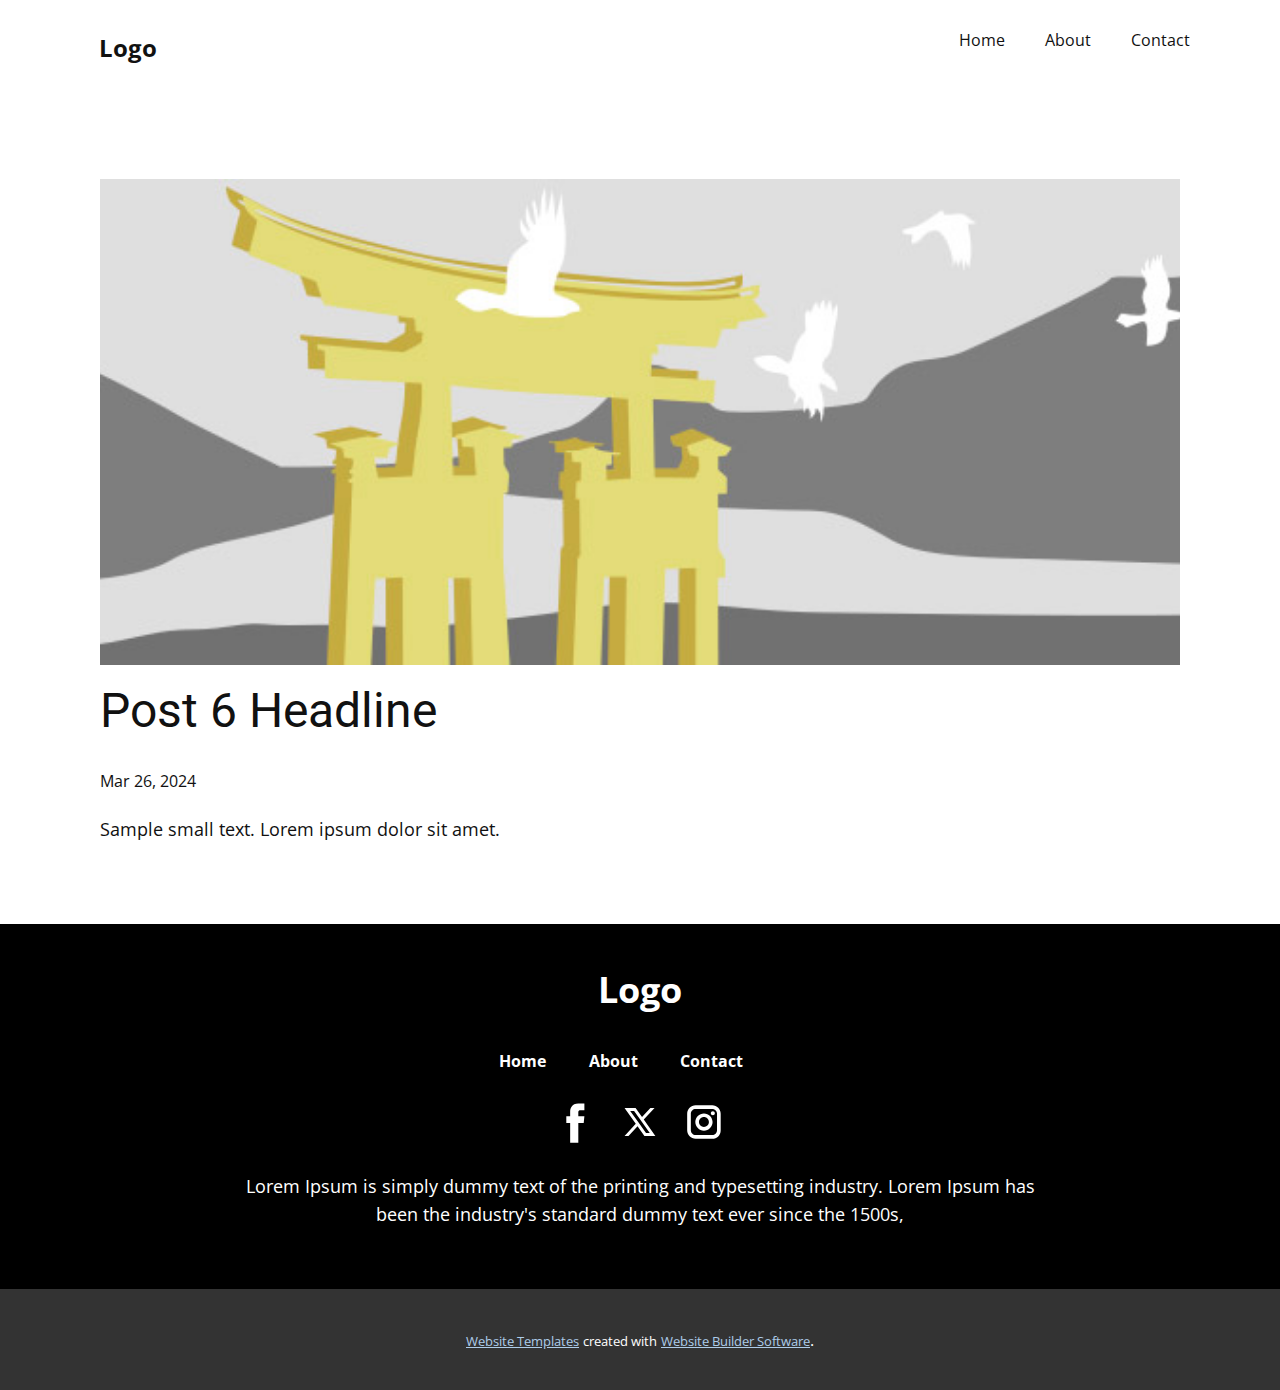
<file: WebSite6219231/blog/post-5.html>
<!DOCTYPE html>
<html style="font-size: 16px;" lang="en"><head>
    <meta name="viewport" content="width=device-width, initial-scale=1.0">
    <meta charset="utf-8">
    <meta name="keywords" content="Post 1 Headline">
    <meta name="description" content="">
    <title>Post 6 Headline</title>
    <link rel="stylesheet" href="../nicepage.css" media="screen">
<link rel="stylesheet" href="../Post-Template.css" media="screen">
    <script class="u-script" type="text/javascript" src="../jquery-1.9.1.min.js" defer=""></script>
    <script class="u-script" type="text/javascript" src="../nicepage.js" defer=""></script>
    <meta name="generator" content="Nicepage 6.6.5, nicepage.com">
    <link id="u-theme-google-font" rel="stylesheet" href="https://fonts.googleapis.com/css?family=Roboto:100,100i,300,300i,400,400i,500,500i,700,700i,900,900i|Open+Sans:300,300i,400,400i,500,500i,600,600i,700,700i,800,800i">
    
    
    
    <script type="application/ld+json">{
		"@context": "http://schema.org",
		"@type": "Organization",
		"name": "",
		"sameAs": [
				"https://facebook.com/name",
				"https://twitter.com/name",
				"https://instagram.com/name"
		]
}</script>
    <meta name="theme-color" content="#478ac9">
    <meta name="twitter:site" content="@">
    <meta name="twitter:card" content="summary_large_image">
    <meta name="twitter:title" content="Post Template">
    <meta name="twitter:description" content="">
  <meta data-intl-tel-input-cdn-path="intlTelInput/"></head>
  <body data-path-to-root="./" data-include-products="false" class="u-body u-xl-mode" data-lang="en"><header class="u-clearfix u-header u-header" id="sec-e791"><div class="u-clearfix u-sheet u-valign-middle-xl u-sheet-1">
        <nav class="u-menu u-menu-one-level u-offcanvas u-menu-1">
          <div class="menu-collapse" style="font-size: 1rem; letter-spacing: 0px;">
            <a class="u-button-style u-custom-left-right-menu-spacing u-custom-padding-bottom u-custom-top-bottom-menu-spacing u-nav-link u-text-active-palette-1-base u-text-hover-palette-2-base" href="#">
              <svg class="u-svg-link" viewBox="0 0 24 24"><use xlink:href="#menu-hamburger"></use></svg>
              <svg class="u-svg-content" version="1.1" id="menu-hamburger" viewBox="0 0 16 16" x="0px" y="0px" xmlns:xlink="http://www.w3.org/1999/xlink" xmlns="http://www.w3.org/2000/svg"><g><rect y="1" width="16" height="2"></rect><rect y="7" width="16" height="2"></rect><rect y="13" width="16" height="2"></rect>
</g></svg>
            </a>
          </div>
          <div class="u-custom-menu u-nav-container">
            <ul class="u-nav u-unstyled u-nav-1"><li class="u-nav-item"><a class="u-button-style u-nav-link u-text-active-palette-1-base u-text-hover-palette-2-base" href="../Home.html#sec-49e9" style="padding: 10px 20px;">Home</a>
</li><li class="u-nav-item"><a class="u-button-style u-nav-link u-text-active-palette-1-base u-text-hover-palette-2-base" href="../Home.html#sec-9ac7" style="padding: 10px 20px;">About</a>
</li><li class="u-nav-item"><a class="u-button-style u-nav-link u-text-active-palette-1-base u-text-hover-palette-2-base" href="../Home.html#sec-5a77" style="padding: 10px 20px;">Contact</a>
</li></ul>
          </div>
          <div class="u-custom-menu u-nav-container-collapse">
            <div class="u-black u-container-style u-inner-container-layout u-opacity u-opacity-95 u-sidenav">
              <div class="u-inner-container-layout u-sidenav-overflow">
                <div class="u-menu-close"></div>
                <ul class="u-align-center u-nav u-popupmenu-items u-unstyled u-nav-2"><li class="u-nav-item"><a class="u-button-style u-nav-link" href="../Home.html#sec-49e9">Home</a>
</li><li class="u-nav-item"><a class="u-button-style u-nav-link" href="../Home.html#sec-9ac7">About</a>
</li><li class="u-nav-item"><a class="u-button-style u-nav-link" href="../Home.html#sec-5a77">Contact</a>
</li></ul>
              </div>
            </div>
            <div class="u-black u-menu-overlay u-opacity u-opacity-70"></div>
          </div>
        </nav>
        <p class="u-text u-text-default u-text-1">Logo</p>
      </div></header>
    <section class="u-align-center u-clearfix u-section-1" id="sec-7461">
      <div class="u-clearfix u-sheet u-valign-middle-md u-valign-middle-sm u-valign-middle-xs u-sheet-1"><!--post_details--><!--post_details_options_json--><!--{"source":""}--><!--/post_details_options_json--><!--blog_post-->
        <div class="u-container-style u-expanded-width u-post-details u-post-details-1">
          <div class="u-container-layout u-valign-middle u-container-layout-1"><!--blog_post_image-->
            <img alt="" class="u-blog-control u-expanded-width u-image u-image-default u-image-1" src="../images/8ad73f3c.jpeg"><!--/blog_post_image--><!--blog_post_header-->
            <h2 class="u-blog-control u-text u-text-1">Post 6 Headline</h2><!--/blog_post_header--><!--blog_post_metadata-->
            <div class="u-blog-control u-metadata u-metadata-1"><!--blog_post_metadata_date-->
              <span class="u-meta-date u-meta-icon">Mar 26, 2024</span><!--/blog_post_metadata_date--><!--blog_post_metadata_category-->
              <!--/blog_post_metadata_category--><!--blog_post_metadata_comments-->
              <!--/blog_post_metadata_comments-->
            </div><!--/blog_post_metadata--><!--blog_post_content-->
            <div class="u-align-justify u-blog-control u-post-content u-text u-text-2 fr-view">
  Sample small text. Lorem ipsum dolor sit amet.
  </div><!--/blog_post_content-->
          </div>
        </div><!--/blog_post--><!--/post_details-->
      </div>
    </section>
    
    
    
    <footer class="u-align-center u-black u-clearfix u-footer u-footer" id="sec-5ae6"><div class="u-clearfix u-sheet u-sheet-1">
        <p class="u-align-center u-text u-text-default u-text-1">Logo </p>
        <div class="u-clearfix u-container-align-center-lg u-container-align-center-md u-container-align-center-sm u-container-align-center-xl u-group-elements u-group-elements-1">
          <div class="u-expanded-width-md u-expanded-width-sm u-expanded-width-xs u-list u-list-1">
            <div class="u-repeater u-repeater-1">
              <div class="u-container-style u-list-item u-repeater-item">
                <div class="u-container-layout u-similar-container u-container-layout-1">
                  <p class="u-align-center u-custom-item u-text u-text-default u-text-2">Home </p>
                </div>
              </div>
              <div class="u-container-style u-list-item u-repeater-item">
                <div class="u-container-layout u-similar-container u-container-layout-2">
                  <p class="u-align-center u-custom-item u-text u-text-default u-text-3">About </p>
                </div>
              </div>
              <div class="u-container-style u-list-item u-repeater-item">
                <div class="u-container-layout u-similar-container u-container-layout-3">
                  <p class="u-align-center u-custom-item u-text u-text-default u-text-4">Contact </p>
                </div>
              </div>
            </div>
          </div>
        </div>
        <div class="u-align-center u-social-icons u-spacing-10 u-social-icons-1">
          <a class="u-social-url" title="facebook" target="_blank" href="https://facebook.com/name"><span class="u-icon u-social-facebook u-social-icon u-text-black u-icon-1"><svg class="u-svg-link" preserveAspectRatio="xMidYMin slice" viewBox="0 0 112 112" style=""><use xlink:href="#svg-0d7e"></use></svg><svg class="u-svg-content" viewBox="0 0 112 112" x="0" y="0" id="svg-0d7e"><circle fill="currentColor" cx="56.1" cy="56.1" r="55"></circle><path fill="#FFFFFF" d="M73.5,31.6h-9.1c-1.4,0-3.6,0.8-3.6,3.9v8.5h12.6L72,58.3H60.8v40.8H43.9V58.3h-8V43.9h8v-9.2
c0-6.7,3.1-17,17-17h12.5v13.9H73.5z"></path></svg></span>
          </a>
          <a class="u-social-url" title="twitter" target="_blank" href="https://twitter.com/name"><span class="u-icon u-social-icon u-social-twitter u-text-black u-icon-2"><svg class="u-svg-link" preserveAspectRatio="xMidYMin slice" viewBox="0 0 112.2 112.2" style=""><use xlink:href="#svg-4ce7"></use></svg><svg class="u-svg-content" viewBox="0 0 112.2 112.2" x="0px" y="0px" id="svg-4ce7"><circle fill="currentColor" cx="56" cy="56" r="55"></circle><path fill="#FFFFFF" d="M63.9,51l22.4-24h-8.6L60.3,45.9L46.9,27H24l23.3,32.8L24,85h8.2L51,64.9L65.3,85H88L63.9,51z M55.3,60.2
l-3.7-5.1L35.7,33.1h8.1l12.3,17.2l3.7,5.1l16.6,23.4h-7.8L55.3,60.2z"></path></svg></span>
          </a>
          <a class="u-social-url" title="instagram" target="_blank" href="https://instagram.com/name"><span class="u-icon u-social-icon u-social-instagram u-text-black u-icon-3"><svg class="u-svg-link" preserveAspectRatio="xMidYMin slice" viewBox="0 0 112 112" style=""><use xlink:href="#svg-38fe"></use></svg><svg class="u-svg-content" viewBox="0 0 112 112" x="0" y="0" id="svg-38fe"><circle fill="currentColor" cx="56.1" cy="56.1" r="55"></circle><path fill="#FFFFFF" d="M55.9,38.2c-9.9,0-17.9,8-17.9,17.9C38,66,46,74,55.9,74c9.9,0,17.9-8,17.9-17.9C73.8,46.2,65.8,38.2,55.9,38.2
z M55.9,66.4c-5.7,0-10.3-4.6-10.3-10.3c-0.1-5.7,4.6-10.3,10.3-10.3c5.7,0,10.3,4.6,10.3,10.3C66.2,61.8,61.6,66.4,55.9,66.4z"></path><path fill="#FFFFFF" d="M74.3,33.5c-2.3,0-4.2,1.9-4.2,4.2s1.9,4.2,4.2,4.2s4.2-1.9,4.2-4.2S76.6,33.5,74.3,33.5z"></path><path fill="#FFFFFF" d="M73.1,21.3H38.6c-9.7,0-17.5,7.9-17.5,17.5v34.5c0,9.7,7.9,17.6,17.5,17.6h34.5c9.7,0,17.5-7.9,17.5-17.5V38.8
C90.6,29.1,82.7,21.3,73.1,21.3z M83,73.3c0,5.5-4.5,9.9-9.9,9.9H38.6c-5.5,0-9.9-4.5-9.9-9.9V38.8c0-5.5,4.5-9.9,9.9-9.9h34.5
c5.5,0,9.9,4.5,9.9,9.9V73.3z"></path></svg></span>
          </a>
        </div>
        <p class="u-align-center u-text u-text-5"> Lorem Ipsum&nbsp;is simply dummy text of the printing and typesetting industry. Lorem Ipsum has been the industry's standard dummy text ever since the 1500s,</p>
      </div></footer>
    <section class="u-backlink u-clearfix u-grey-80">
      <a class="u-link" href="https://nicepage.com/website-templates" target="_blank">
        <span>Website Templates</span>
      </a>
      <p class="u-text">
        <span>created with</span>
      </p>
      <a class="u-link" href="" target="_blank">
        <span>Website Builder Software</span>
      </a>. 
    </section>
  
</body></html>
</file>
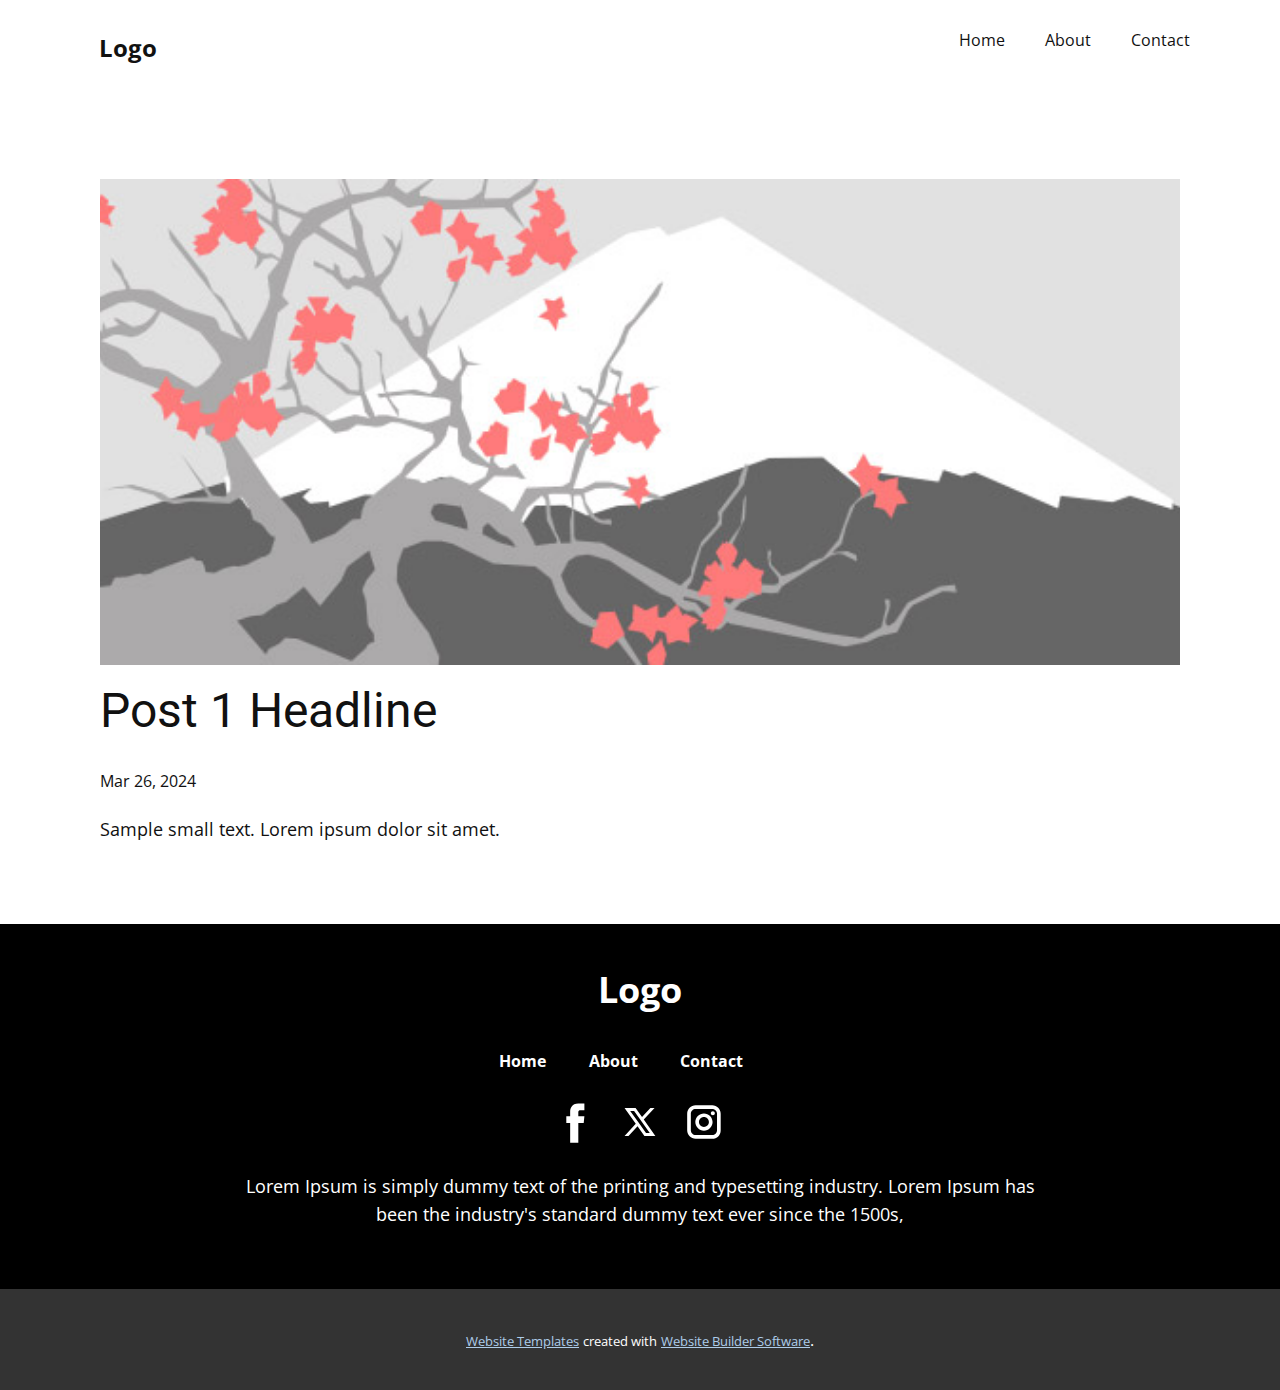
<file: WebSite6219231/blog/post.html>
<!DOCTYPE html>
<html style="font-size: 16px;" lang="en"><head>
    <meta name="viewport" content="width=device-width, initial-scale=1.0">
    <meta charset="utf-8">
    <meta name="keywords" content="Post 1 Headline">
    <meta name="description" content="">
    <title>Post 1 Headline</title>
    <link rel="stylesheet" href="../nicepage.css" media="screen">
<link rel="stylesheet" href="../Post-Template.css" media="screen">
    <script class="u-script" type="text/javascript" src="../jquery-1.9.1.min.js" defer=""></script>
    <script class="u-script" type="text/javascript" src="../nicepage.js" defer=""></script>
    <meta name="generator" content="Nicepage 6.6.5, nicepage.com">
    <link id="u-theme-google-font" rel="stylesheet" href="https://fonts.googleapis.com/css?family=Roboto:100,100i,300,300i,400,400i,500,500i,700,700i,900,900i|Open+Sans:300,300i,400,400i,500,500i,600,600i,700,700i,800,800i">
    
    
    
    <script type="application/ld+json">{
		"@context": "http://schema.org",
		"@type": "Organization",
		"name": "",
		"sameAs": [
				"https://facebook.com/name",
				"https://twitter.com/name",
				"https://instagram.com/name"
		]
}</script>
    <meta name="theme-color" content="#478ac9">
    <meta name="twitter:site" content="@">
    <meta name="twitter:card" content="summary_large_image">
    <meta name="twitter:title" content="Post Template">
    <meta name="twitter:description" content="">
  <meta data-intl-tel-input-cdn-path="intlTelInput/"></head>
  <body data-path-to-root="./" data-include-products="false" class="u-body u-xl-mode" data-lang="en"><header class="u-clearfix u-header u-header" id="sec-e791"><div class="u-clearfix u-sheet u-valign-middle-xl u-sheet-1">
        <nav class="u-menu u-menu-one-level u-offcanvas u-menu-1">
          <div class="menu-collapse" style="font-size: 1rem; letter-spacing: 0px;">
            <a class="u-button-style u-custom-left-right-menu-spacing u-custom-padding-bottom u-custom-top-bottom-menu-spacing u-nav-link u-text-active-palette-1-base u-text-hover-palette-2-base" href="#">
              <svg class="u-svg-link" viewBox="0 0 24 24"><use xlink:href="#menu-hamburger"></use></svg>
              <svg class="u-svg-content" version="1.1" id="menu-hamburger" viewBox="0 0 16 16" x="0px" y="0px" xmlns:xlink="http://www.w3.org/1999/xlink" xmlns="http://www.w3.org/2000/svg"><g><rect y="1" width="16" height="2"></rect><rect y="7" width="16" height="2"></rect><rect y="13" width="16" height="2"></rect>
</g></svg>
            </a>
          </div>
          <div class="u-custom-menu u-nav-container">
            <ul class="u-nav u-unstyled u-nav-1"><li class="u-nav-item"><a class="u-button-style u-nav-link u-text-active-palette-1-base u-text-hover-palette-2-base" href="../Home.html#sec-49e9" style="padding: 10px 20px;">Home</a>
</li><li class="u-nav-item"><a class="u-button-style u-nav-link u-text-active-palette-1-base u-text-hover-palette-2-base" href="../Home.html#sec-9ac7" style="padding: 10px 20px;">About</a>
</li><li class="u-nav-item"><a class="u-button-style u-nav-link u-text-active-palette-1-base u-text-hover-palette-2-base" href="../Home.html#sec-5a77" style="padding: 10px 20px;">Contact</a>
</li></ul>
          </div>
          <div class="u-custom-menu u-nav-container-collapse">
            <div class="u-black u-container-style u-inner-container-layout u-opacity u-opacity-95 u-sidenav">
              <div class="u-inner-container-layout u-sidenav-overflow">
                <div class="u-menu-close"></div>
                <ul class="u-align-center u-nav u-popupmenu-items u-unstyled u-nav-2"><li class="u-nav-item"><a class="u-button-style u-nav-link" href="../Home.html#sec-49e9">Home</a>
</li><li class="u-nav-item"><a class="u-button-style u-nav-link" href="../Home.html#sec-9ac7">About</a>
</li><li class="u-nav-item"><a class="u-button-style u-nav-link" href="../Home.html#sec-5a77">Contact</a>
</li></ul>
              </div>
            </div>
            <div class="u-black u-menu-overlay u-opacity u-opacity-70"></div>
          </div>
        </nav>
        <p class="u-text u-text-default u-text-1">Logo</p>
      </div></header>
    <section class="u-align-center u-clearfix u-section-1" id="sec-7461">
      <div class="u-clearfix u-sheet u-valign-middle-md u-valign-middle-sm u-valign-middle-xs u-sheet-1"><!--post_details--><!--post_details_options_json--><!--{"source":""}--><!--/post_details_options_json--><!--blog_post-->
        <div class="u-container-style u-expanded-width u-post-details u-post-details-1">
          <div class="u-container-layout u-valign-middle u-container-layout-1"><!--blog_post_image-->
            <img alt="" class="u-blog-control u-expanded-width u-image u-image-default u-image-1" src="../images/0fd3416c.jpeg"><!--/blog_post_image--><!--blog_post_header-->
            <h2 class="u-blog-control u-text u-text-1">Post 1 Headline</h2><!--/blog_post_header--><!--blog_post_metadata-->
            <div class="u-blog-control u-metadata u-metadata-1"><!--blog_post_metadata_date-->
              <span class="u-meta-date u-meta-icon">Mar 26, 2024</span><!--/blog_post_metadata_date--><!--blog_post_metadata_category-->
              <!--/blog_post_metadata_category--><!--blog_post_metadata_comments-->
              <!--/blog_post_metadata_comments-->
            </div><!--/blog_post_metadata--><!--blog_post_content-->
            <div class="u-align-justify u-blog-control u-post-content u-text u-text-2 fr-view">
  Sample small text. Lorem ipsum dolor sit amet.
  </div><!--/blog_post_content-->
          </div>
        </div><!--/blog_post--><!--/post_details-->
      </div>
    </section>
    
    
    
    <footer class="u-align-center u-black u-clearfix u-footer u-footer" id="sec-5ae6"><div class="u-clearfix u-sheet u-sheet-1">
        <p class="u-align-center u-text u-text-default u-text-1">Logo </p>
        <div class="u-clearfix u-container-align-center-lg u-container-align-center-md u-container-align-center-sm u-container-align-center-xl u-group-elements u-group-elements-1">
          <div class="u-expanded-width-md u-expanded-width-sm u-expanded-width-xs u-list u-list-1">
            <div class="u-repeater u-repeater-1">
              <div class="u-container-style u-list-item u-repeater-item">
                <div class="u-container-layout u-similar-container u-container-layout-1">
                  <p class="u-align-center u-custom-item u-text u-text-default u-text-2">Home </p>
                </div>
              </div>
              <div class="u-container-style u-list-item u-repeater-item">
                <div class="u-container-layout u-similar-container u-container-layout-2">
                  <p class="u-align-center u-custom-item u-text u-text-default u-text-3">About </p>
                </div>
              </div>
              <div class="u-container-style u-list-item u-repeater-item">
                <div class="u-container-layout u-similar-container u-container-layout-3">
                  <p class="u-align-center u-custom-item u-text u-text-default u-text-4">Contact </p>
                </div>
              </div>
            </div>
          </div>
        </div>
        <div class="u-align-center u-social-icons u-spacing-10 u-social-icons-1">
          <a class="u-social-url" title="facebook" target="_blank" href="https://facebook.com/name"><span class="u-icon u-social-facebook u-social-icon u-text-black u-icon-1"><svg class="u-svg-link" preserveAspectRatio="xMidYMin slice" viewBox="0 0 112 112" style=""><use xlink:href="#svg-0d7e"></use></svg><svg class="u-svg-content" viewBox="0 0 112 112" x="0" y="0" id="svg-0d7e"><circle fill="currentColor" cx="56.1" cy="56.1" r="55"></circle><path fill="#FFFFFF" d="M73.5,31.6h-9.1c-1.4,0-3.6,0.8-3.6,3.9v8.5h12.6L72,58.3H60.8v40.8H43.9V58.3h-8V43.9h8v-9.2
c0-6.7,3.1-17,17-17h12.5v13.9H73.5z"></path></svg></span>
          </a>
          <a class="u-social-url" title="twitter" target="_blank" href="https://twitter.com/name"><span class="u-icon u-social-icon u-social-twitter u-text-black u-icon-2"><svg class="u-svg-link" preserveAspectRatio="xMidYMin slice" viewBox="0 0 112.2 112.2" style=""><use xlink:href="#svg-4ce7"></use></svg><svg class="u-svg-content" viewBox="0 0 112.2 112.2" x="0px" y="0px" id="svg-4ce7"><circle fill="currentColor" cx="56" cy="56" r="55"></circle><path fill="#FFFFFF" d="M63.9,51l22.4-24h-8.6L60.3,45.9L46.9,27H24l23.3,32.8L24,85h8.2L51,64.9L65.3,85H88L63.9,51z M55.3,60.2
l-3.7-5.1L35.7,33.1h8.1l12.3,17.2l3.7,5.1l16.6,23.4h-7.8L55.3,60.2z"></path></svg></span>
          </a>
          <a class="u-social-url" title="instagram" target="_blank" href="https://instagram.com/name"><span class="u-icon u-social-icon u-social-instagram u-text-black u-icon-3"><svg class="u-svg-link" preserveAspectRatio="xMidYMin slice" viewBox="0 0 112 112" style=""><use xlink:href="#svg-38fe"></use></svg><svg class="u-svg-content" viewBox="0 0 112 112" x="0" y="0" id="svg-38fe"><circle fill="currentColor" cx="56.1" cy="56.1" r="55"></circle><path fill="#FFFFFF" d="M55.9,38.2c-9.9,0-17.9,8-17.9,17.9C38,66,46,74,55.9,74c9.9,0,17.9-8,17.9-17.9C73.8,46.2,65.8,38.2,55.9,38.2
z M55.9,66.4c-5.7,0-10.3-4.6-10.3-10.3c-0.1-5.7,4.6-10.3,10.3-10.3c5.7,0,10.3,4.6,10.3,10.3C66.2,61.8,61.6,66.4,55.9,66.4z"></path><path fill="#FFFFFF" d="M74.3,33.5c-2.3,0-4.2,1.9-4.2,4.2s1.9,4.2,4.2,4.2s4.2-1.9,4.2-4.2S76.6,33.5,74.3,33.5z"></path><path fill="#FFFFFF" d="M73.1,21.3H38.6c-9.7,0-17.5,7.9-17.5,17.5v34.5c0,9.7,7.9,17.6,17.5,17.6h34.5c9.7,0,17.5-7.9,17.5-17.5V38.8
C90.6,29.1,82.7,21.3,73.1,21.3z M83,73.3c0,5.5-4.5,9.9-9.9,9.9H38.6c-5.5,0-9.9-4.5-9.9-9.9V38.8c0-5.5,4.5-9.9,9.9-9.9h34.5
c5.5,0,9.9,4.5,9.9,9.9V73.3z"></path></svg></span>
          </a>
        </div>
        <p class="u-align-center u-text u-text-5"> Lorem Ipsum&nbsp;is simply dummy text of the printing and typesetting industry. Lorem Ipsum has been the industry's standard dummy text ever since the 1500s,</p>
      </div></footer>
    <section class="u-backlink u-clearfix u-grey-80">
      <a class="u-link" href="https://nicepage.com/website-templates" target="_blank">
        <span>Website Templates</span>
      </a>
      <p class="u-text">
        <span>created with</span>
      </p>
      <a class="u-link" href="" target="_blank">
        <span>Website Builder Software</span>
      </a>. 
    </section>
  
</body></html>
</file>
